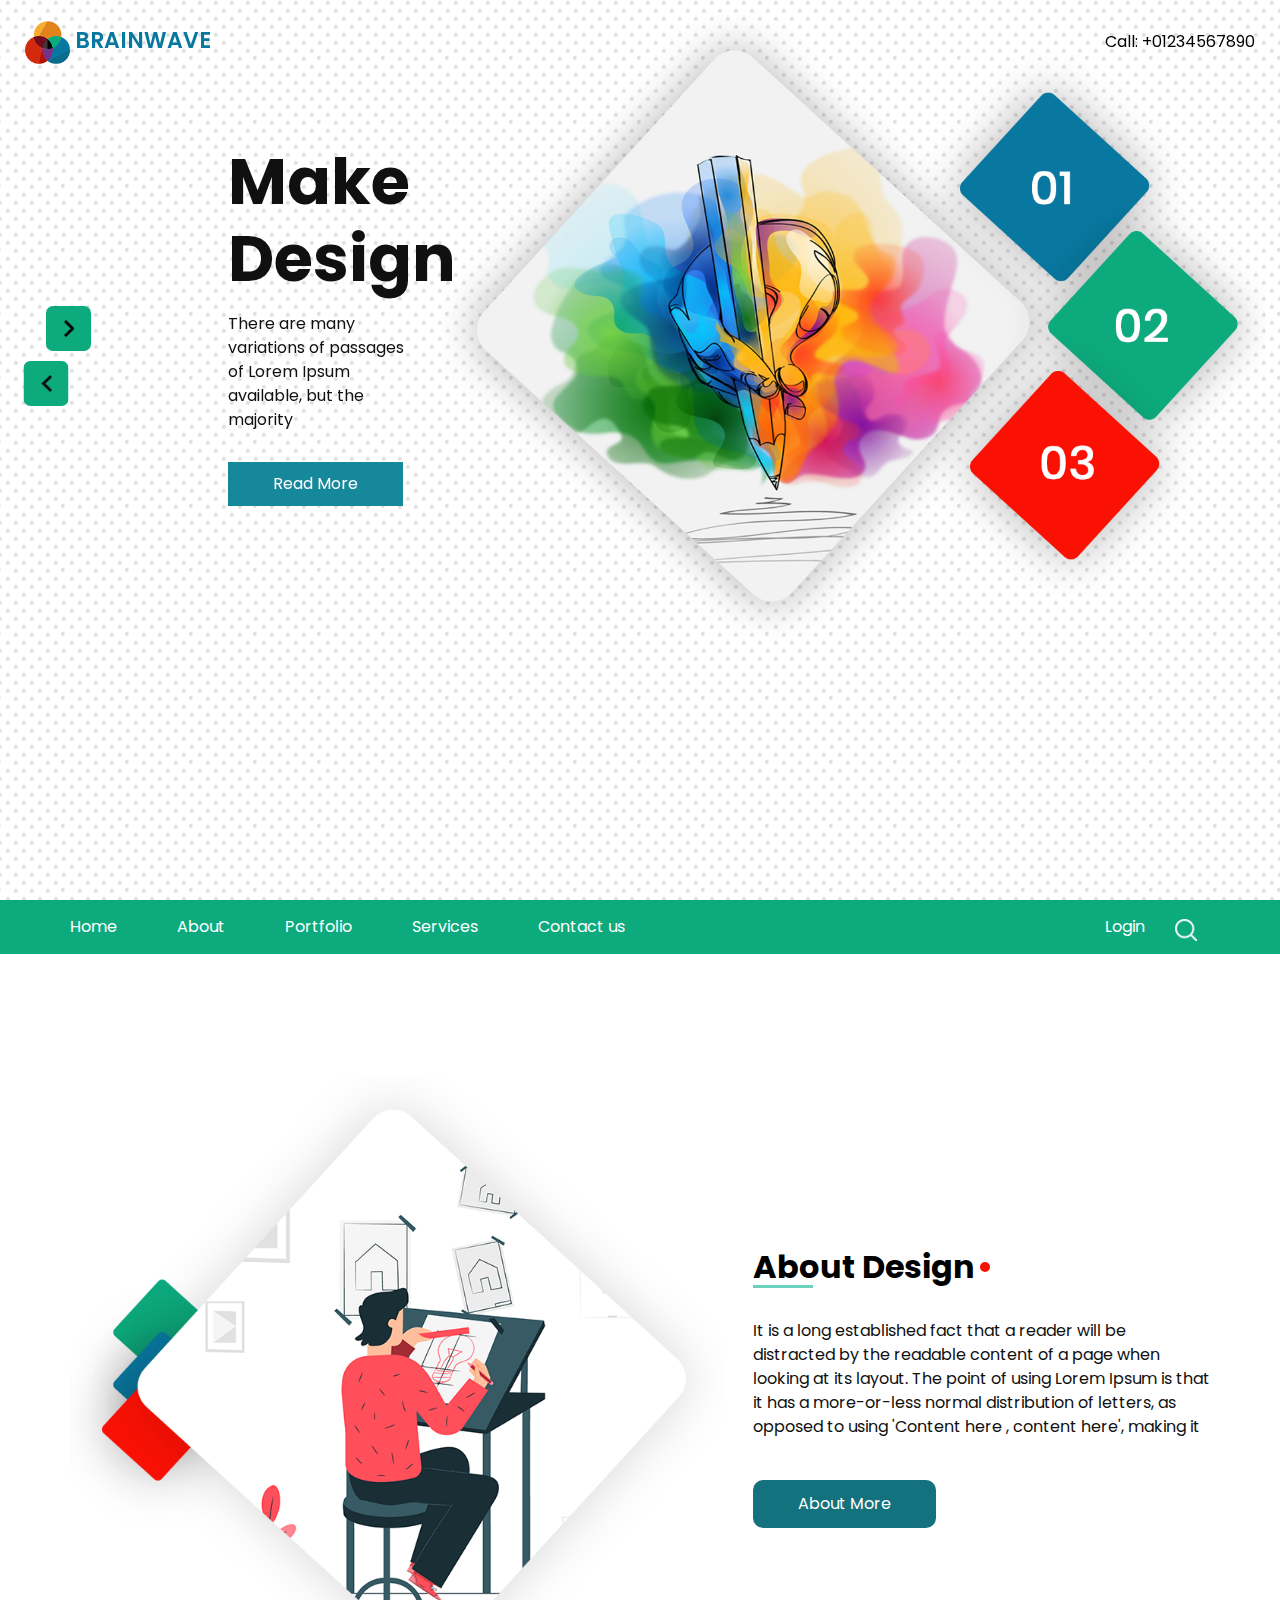
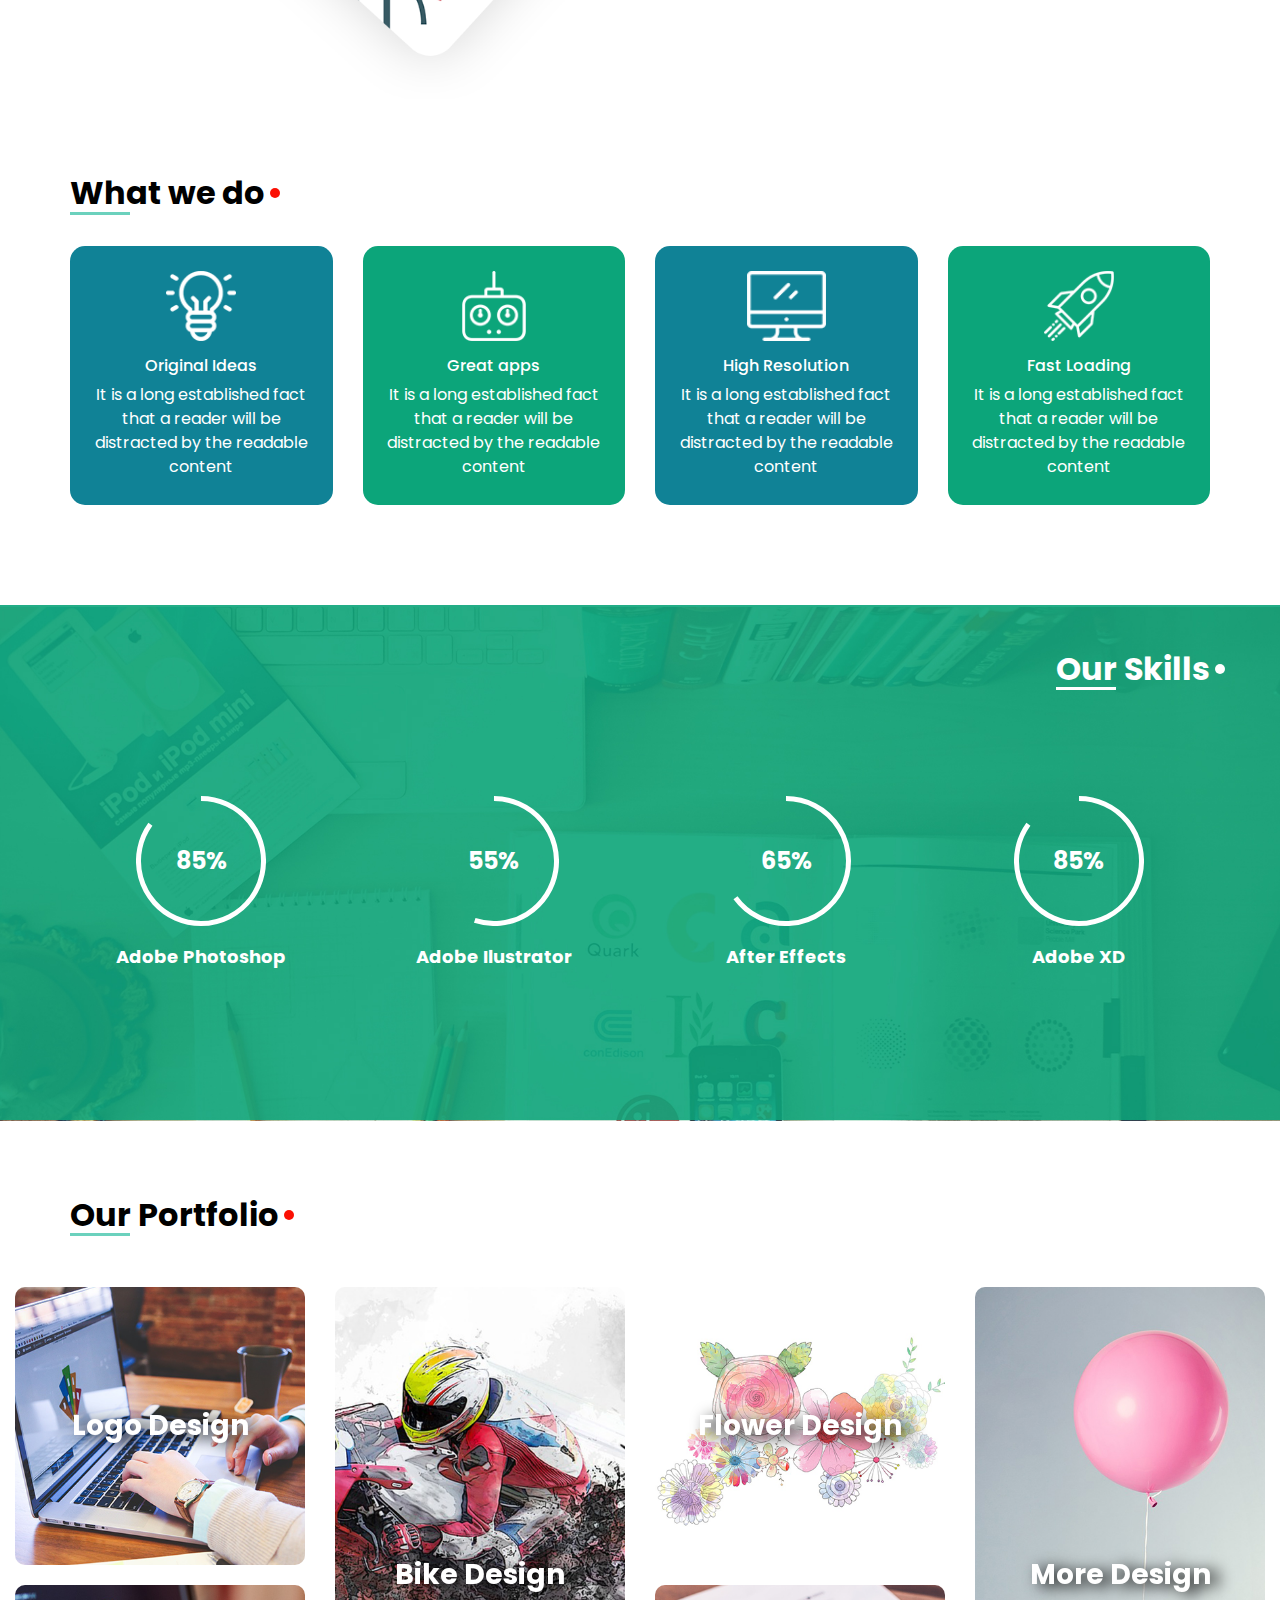
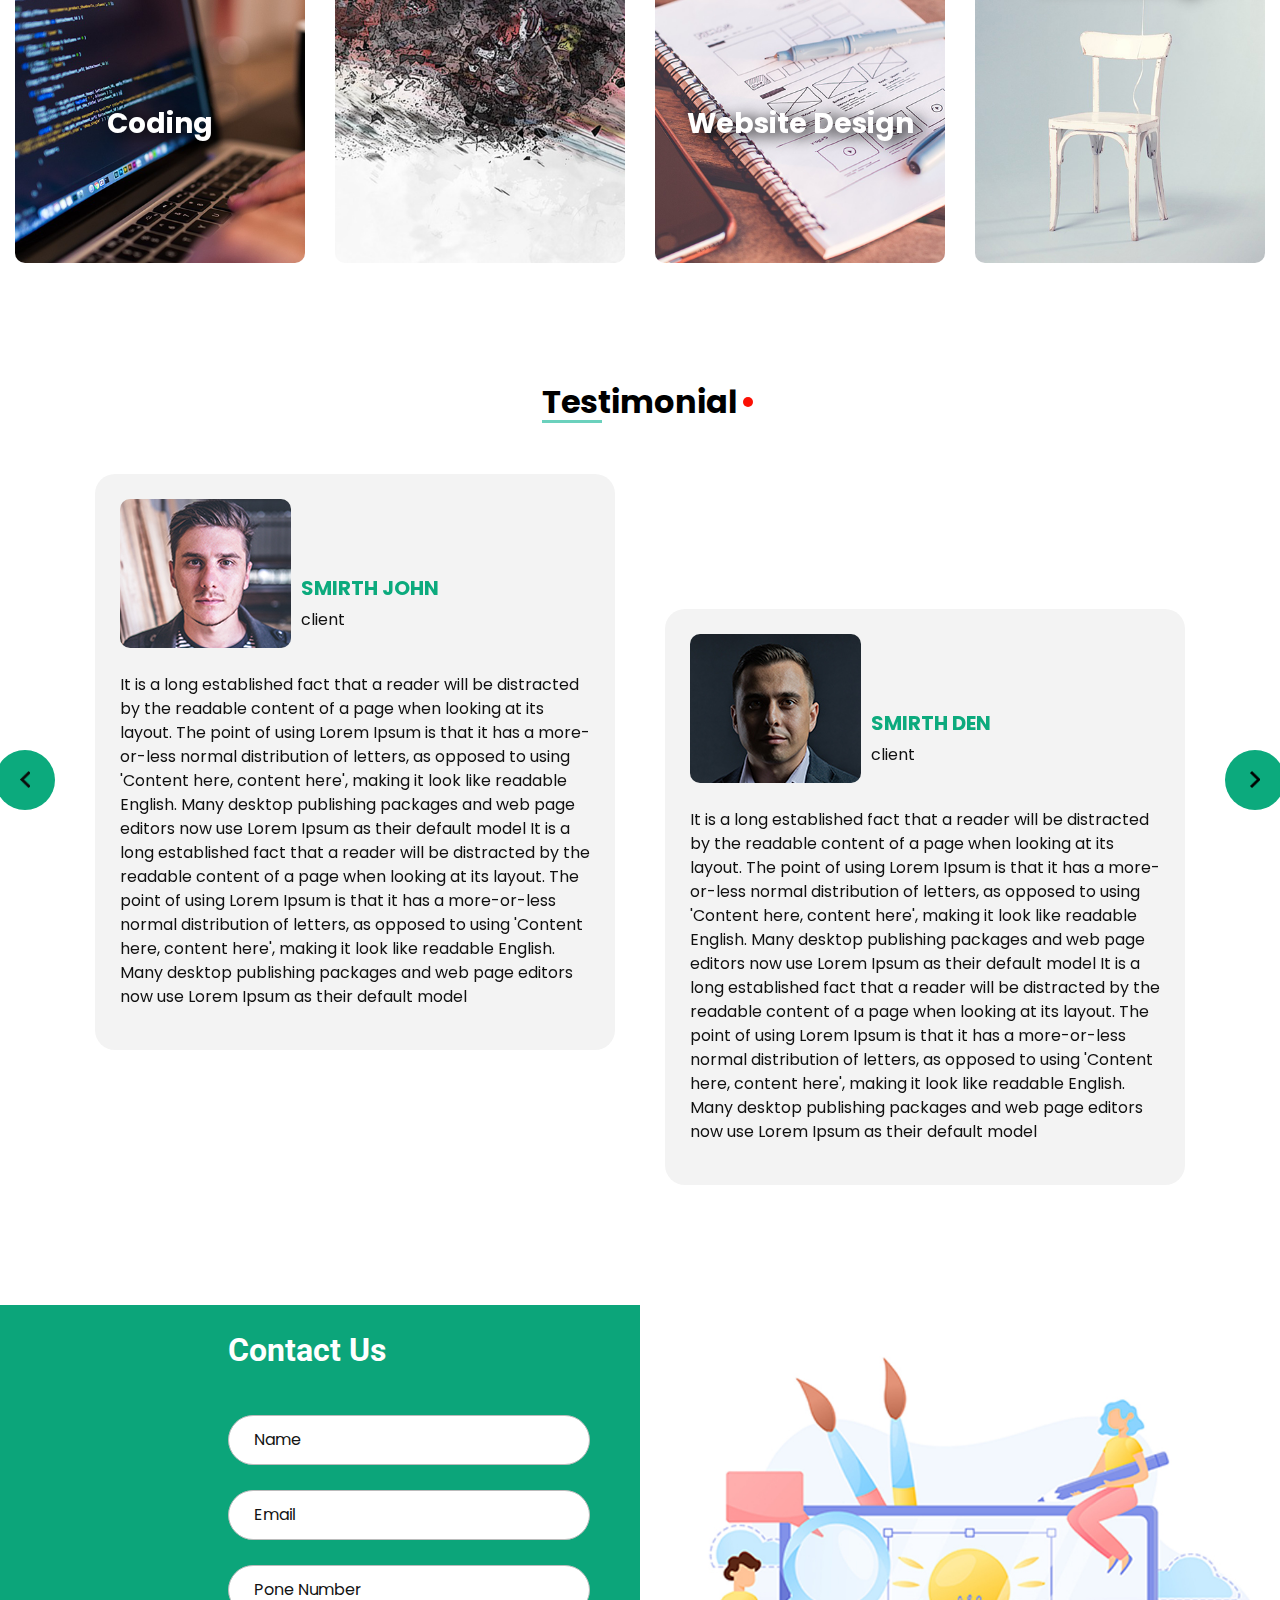
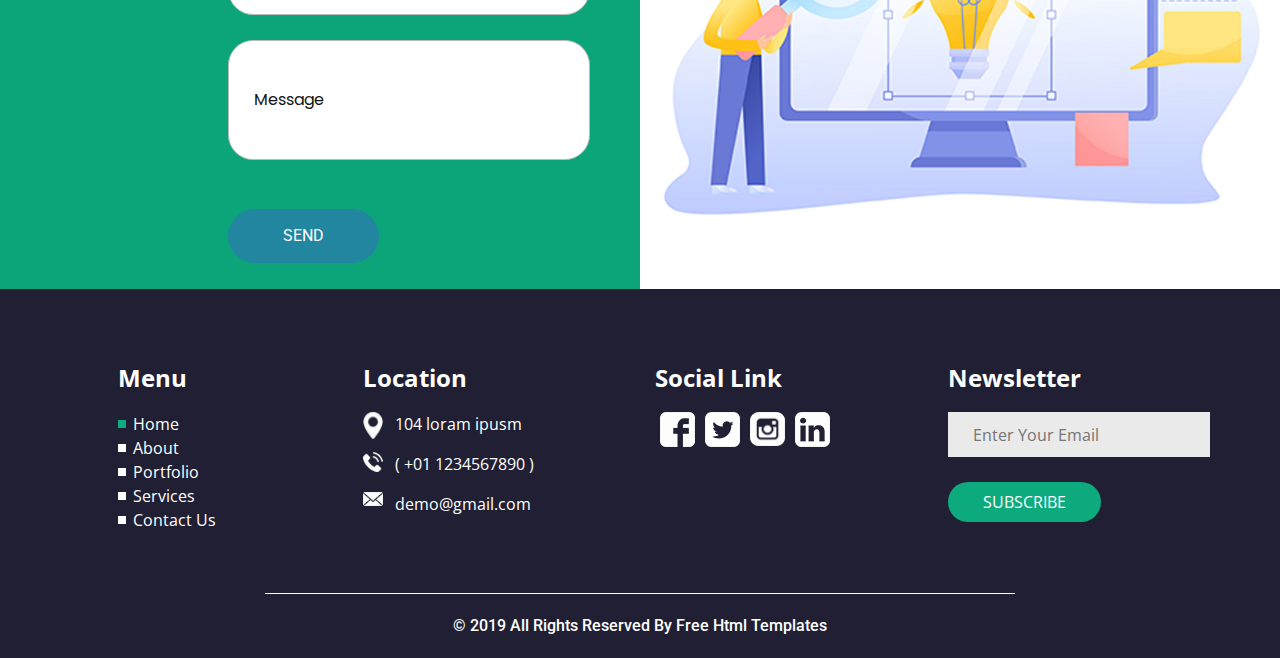
<file: octanet/index.html>
<!DOCTYPE html>
<html lang="en">

<head>
  <!-- Basic -->
  <meta charset="utf-8" />
  <meta http-equiv="X-UA-Compatible" content="IE=edge" />
  <!-- Mobile Metas -->
  <meta name="viewport" content="width=device-width, initial-scale=1, shrink-to-fit=no" />
  <!-- Site Metas -->
  <meta name="keywords" content="" />
  <meta name="description" content="" />
  <meta name="author" content="" />

  <title>Brainwave</title>

  <!-- slider stylesheet -->
  <link rel="stylesheet" type="text/css" href="https://cdnjs.cloudflare.com/ajax/libs/OwlCarousel2/2.1.3/assets/owl.carousel.min.css" />

  <!-- bootstrap core css -->
  <link rel="stylesheet" type="text/css" href="css/bootstrap.css" />

  <!-- fonts style -->
  <link href="https://fonts.googleapis.com/css?family=Open+Sans:400,700|Poppins:400,700|Roboto:400,700&display=swap" rel="stylesheet" />

  <!-- Custom styles for this template -->
  <link href="css/style.css" rel="stylesheet" />
  <!-- responsive style -->
  <link href="css/responsive.css" rel="stylesheet" />
</head>

<body>
  <div class="hero_area">
    <!-- header section strats -->
    <header class="header_section">
      <div class="container-fluid">
        <nav class="navbar navbar-expand-lg custom_nav-container pt-3">
          <a class="navbar-brand" href="index.html">
            <img src="images/logo.png" alt="" />
            <span>
              Brainwave
            </span>
          </a>
          <button class="navbar-toggler" type="button" data-toggle="collapse" data-target="#navbarSupportedContent" aria-controls="navbarSupportedContent" aria-expanded="false" aria-label="Toggle navigation">
            <span class="navbar-toggler-icon"></span>
          </button>

          <div class="collapse navbar-collapse" id="navbarSupportedContent">
            <ul class="navbar-nav ml-auto mr-2">
              <li class="nav-item active">
                <a class="nav-link" href="index.html">Home <span class="sr-only">(current)</span></a>
              </li>
              <li class="nav-item">
                <a class="nav-link" href="about.html">About </a>
              </li>
              <li class="nav-item">
                <a class="nav-link" href="portfolio.html">Portfolio </a>
              </li>
              <li class="nav-item">
                <a class="nav-link" href="service.html">Services</a>
              </li>

              <li class="nav-item">
                <a class="nav-link" href="contact.html">Contact us</a>
              </li>
            </ul>
            <div class="user_option">
              <div class="login_btn-container">
                <a href="">
                  Login
                </a>
              </div>
              <form class="form-inline my-2 my-lg-0">
                <button class="btn  my-2 my-sm-0 nav_search-btn" type="submit"></button>
              </form>
            </div>
          </div>
          <div class="call_btn">
            <a href="">
              Call: +01234567890
            </a>
          </div>
        </nav>
      </div>
    </header>
    <!-- end header section -->

    <section class="slider_section">
      <div class="container-fluid">
        <div id="carouselExampleControls" class="carousel slide" data-ride="carousel">
          <div class="carousel-inner">
            <div class="carousel-item active">
              <div class="row">
                <div class="col-md-3 col-lg-2 offset-md-2">
                  <div class="detail-box">
                    <h1>
                      Make Design
                    </h1>
                    <p>
                      There are many variations of passages of Lorem Ipsum
                      available, but the majority
                    </p>
                    <div>
                      <a href="">
                        Read More
                      </a>
                    </div>
                  </div>
                </div>
                <div class="col-md-7 col-lg-8">
                  <div class="img-box">
                    <img src="images/hero.png" alt="" />
                  </div>
                </div>
              </div>
            </div>
            <div class="carousel-item">
              <div class="row">
                <div class="col-md-3 col-lg-2 offset-md-2">
                  <div class="detail-box">
                    <h1>
                      Principles of Design
                    </h1>
                    <p>
                      There are twelve basic principles of design: contrast, balance, emphasis,
                      proportion, hierarchy, repetition, rhythm, pattern, white space, movement, variety, and unity.
                    </p>
                    <div>
                      <a href="">
                        Read More
                      </a>
                    </div>
                  </div>
                </div>
                <div class="col-md-7 col-lg-8">
                  <div class="img-box" >
                    <img src="images/hero.png"  alt="" />
                  </div>
                </div>
              </div>
            </div>
            <div class="carousel-item">
              <div class="row">
                <div class="col-md-3 col-lg-2 offset-md-2">
                  <div class="detail-box">
                    <h1>
                      Make Design
                    </h1>
                    <p>
                      There are many variations of passages of Lorem Ipsum
                      available, but the majority
                    </p>
                    <div>
                      <a href="">
                        Read More
                      </a>
                    </div>
                  </div>
                </div>
                <div class="col-md-7 col-lg-8">
                  <div class="img-box">
                    <img src="images/hero.png" alt="" />
                  </div>
                </div>
              </div>
            </div>
          </div>
          <a class="carousel-control-prev" href="#carouselExampleControls" role="button" data-slide="prev">
            <span class="sr-only">Previous</span>
          </a>
          <a class="carousel-control-next" href="#carouselExampleControls" role="button" data-slide="next">
            <span class="sr-only">Next</span>
          </a>
        </div>
      </div>
    </section>
  </div>

  <!-- custom menu -->
  <div class="custom_menu-container">
    <div class="container">
      <div class="custom_menu">
        <ul class="navbar-nav ">
          <li class="nav-item active">
            <a class="nav-link pl-0" href="index.html">Home <span class="sr-only">(current)</span></a>
          </li>
          <li class="nav-item">
            <a class="nav-link" href="about.html">About </a>
          </li>
          <li class="nav-item">
            <a class="nav-link" href="portfolio.html">Portfolio </a>
          </li>
          <li class="nav-item">
            <a class="nav-link" href="service.html">Services</a>
          </li>

          <li class="nav-item">
            <a class="nav-link" href="contact.html">Contact us</a>
          </li>
        </ul>
        <div class="user_option">
          <div class="login_btn-container">
            <a href="">
              Login
            </a>
          </div>
          <form class="form-inline my-2 my-lg-0">
            <button class="btn  my-2 my-sm-0 nav_search-btn" type="submit"></button>
          </form>
        </div>
      </div>
    </div>
  </div>

  <!-- custom menu -->

  <!-- about section -->

  <section class="about_section layout_padding mt-5">
    <div class="container">
      <div class="row">
        <div class="col-md-7">
          <div class="img-box">
            <img src="images/about-img.png" alt="" />
          </div>
        </div>
        <div class="col-md-5">
          <div class="detail-box">
            <div class="custom_heading-container">
              <h2>
                About Design
              </h2>
            </div>

            <p>
              It is a long established fact that a reader will be distracted
              by the readable content of a page when looking at its layout.
              The point of using Lorem Ipsum is that it has a more-or-less
              normal distribution of letters, as opposed to using 'Content
              here , content here', making it
            </p>
            <div>
              <a href="">
                About More
              </a>
            </div>
          </div>
        </div>
      </div>
    </div>
  </section>

  <!-- end about section -->

  <!-- do section -->
  <section class="do_section layout_padding-bottom">
    <div class="container">
      <div class="custom_heading-container">
        <h2>
          What we do
        </h2>
      </div>
      <div class="row">
        <div class="col-md-3 col-sm-6">
          <div class="content-box bg-red">
            <div class="img-box">
              <img src="images/idea.png" alt="" />
            </div>
            <div class="detail-box">
              <h6>
                Original Ideas
              </h6>
              <p>
                It is a long established fact that a reader will be distracted
                by the readable content
              </p>
            </div>
          </div>
        </div>
        <div class="col-md-3 col-sm-6">
          <div class="content-box bg-green">
            <div class="img-box">
              <img src="images/controller.png" alt="" />
            </div>
            <div class="detail-box">
              <h6>
                Great apps
              </h6>
              <p>
                It is a long established fact that a reader will be distracted
                by the readable content
              </p>
            </div>
          </div>
        </div>
        <div class="col-md-3 col-sm-6">
          <div class="content-box bg-red">
            <div class="img-box">
              <img src="images/monitor.png" alt="" />
            </div>
            <div class="detail-box">
              <h6>
                High Resolution
              </h6>
              <p>
                It is a long established fact that a reader will be distracted
                by the readable content
              </p>
            </div>
          </div>
        </div>
        <div class="col-md-3 col-sm-6">
          <div class="content-box bg-green">
            <div class="img-box">
              <img src="images/rocket-ship.png" alt="" />
            </div>
            <div class="detail-box">
              <h6>
                Fast Loading
              </h6>
              <p>
                It is a long established fact that a reader will be distracted
                by the readable content
              </p>
            </div>
          </div>
        </div>
      </div>
    </div>
  </section>

  <!-- end do section -->
  <!-- skill section -->

  <section class="skill_section layout_padding2">
    <div class="container">
      <div class="custom_heading-container">
        <h2>
          Our Skills
        </h2>
      </div>
      <div class="skill_padding">
        <div class="row">
          <div class="col-md-3 col-sm-6">
            <div class="box">
              <div class="circle" id="circles-1"></div>
              <h6>
                Adobe Photoshop
              </h6>
            </div>
          </div>
          <div class="col-md-3 col-sm-6">
            <div class="box">
              <div class="circle" id="circles-2"></div>
              <h6>
                Adobe Ilustrator
              </h6>
            </div>
          </div>
          <div class="col-md-3 col-sm-6">
            <div class="box">
              <div class="circle" id="circles-3"></div>
              <h6>
                After Effects
              </h6>
            </div>
          </div>
          <div class="col-md-3 col-sm-6">
            <div class="box">
              <div class="circle" id="circles-4"></div>
              <h6>
                Adobe XD
              </h6>
            </div>
          </div>
        </div>
      </div>
    </div>
  </section>

  <!-- end skill section -->

  <!-- portfolio section -->
  <section class="portfolio_section layout_padding">
    <div class="container">
      <div class="custom_heading-container">
        <h2>
          Our Portfolio
        </h2>
      </div>
    </div>
    <div class="container-fluid">
      <div class="row">
        <div class="col-md-6">
          <div class="row">
            <div class="col-sm-6">
              <div class="box b-1">
                <img src="images/p-1.png" alt="" />
                <h4>
                  Logo Design
                </h4>
              </div>
              <div class="box b-2">
                <img src="images/p-2.png" alt="" />
                <h4>
                  Coding
                </h4>
              </div>
            </div>
            <div class="col-sm-6">
              <div class="box b-3">
                <img src="images/p-3.png" alt="" />
                <h4>
                  Bike Design
                </h4>
              </div>
            </div>
          </div>
        </div>
        <div class="col-md-6">
          <div class="row">
            <div class="col-sm-6">
              <div class="box b-4">
                <img src="images/p-4.png" alt="" />
                <h4>
                  Flower Design
                </h4>
              </div>
              <div class="box b-5">
                <img src="images/p-5.png" alt="" />
                <h4>
                  Website Design
                </h4>
              </div>
            </div>
            <div class="col-sm-6">
              <div class="box b-6">
                <img src="images/p-6.jpg" alt="" />
                <h4>
                  More Design
                </h4>
              </div>
            </div>
          </div>
        </div>
      </div>
    </div>
  </section>

  <!-- end portfolio section -->

  <!-- client section -->
  <section class="client_section layout_padding-bottom">
    <div class="container">
      <div class="custom_heading-container">
        <h2>
          Testimonial
        </h2>
      </div>
    </div>

    <div class="container">
      <div id="carouselExample2Controls" class="carousel slide" data-ride="carousel">
        <div class="carousel-inner">
          <div class="carousel-item active">
            <div class="client_container layout_padding2">
              <div class="client_box b-1">
                <div class="client-id">
                  <div class="img-box">
                    <img src="images/client-1.jpg" alt="" />
                  </div>
                  <div class="name">
                    <h5>
                      smirth john
                    </h5>
                    <p>
                      client
                    </p>
                  </div>
                </div>
                <div class="detail">
                  <p>
                    It is a long established fact that a reader will be distracted
                    by the readable content of a page when looking at its layout.
                    The point of using Lorem Ipsum is that it has a more-or-less
                    normal distribution of letters, as opposed to using 'Content
                    here, content here', making it look like readable English. Many
                    desktop publishing packages and web page editors now use Lorem
                    Ipsum as their default model It is a long established fact that
                    a reader will be distracted by the readable content of a page
                    when looking at its layout. The point of using Lorem Ipsum is
                    that it has a more-or-less normal distribution of letters, as
                    opposed to using 'Content here, content here', making it look
                    like readable English. Many desktop publishing packages and web
                    page editors now use Lorem Ipsum as their default model
                  </p>
                </div>
              </div>
              <div class="client_box b-2">
                <div class="client-id">
                  <div class="img-box">
                    <img src="images/client-2.jpg" alt="" />
                  </div>
                  <div class="name">
                    <h5>
                      smirth den
                    </h5>
                    <p>
                      client
                    </p>
                  </div>
                </div>
                <div class="detail">
                  <p>
                    It is a long established fact that a reader will be distracted
                    by the readable content of a page when looking at its layout.
                    The point of using Lorem Ipsum is that it has a more-or-less
                    normal distribution of letters, as opposed to using 'Content
                    here, content here', making it look like readable English. Many
                    desktop publishing packages and web page editors now use Lorem
                    Ipsum as their default model It is a long established fact that
                    a reader will be distracted by the readable content of a page
                    when looking at its layout. The point of using Lorem Ipsum is
                    that it has a more-or-less normal distribution of letters, as
                    opposed to using 'Content here, content here', making it look
                    like readable English. Many desktop publishing packages and web
                    page editors now use Lorem Ipsum as their default model
                  </p>
                </div>
              </div>
            </div>
          </div>
          <div class="carousel-item">
            <div class="client_container layout_padding2">
              <div class="client_box b-1">
                <div class="client-id">
                  <div class="img-box">
                    <img src="images/client-1.jpg" alt="" />
                  </div>
                  <div class="name">
                    <h5>
                      smirth jon
                    </h5>
                    <p>
                      client
                    </p>
                  </div>
                </div>
                <div class="detail">
                  <p>
                    It is a long established fact that a reader will be distracted
                    by the readable content of a page when looking at its layout.
                    The point of using Lorem Ipsum is that it has a more-or-less
                    normal distribution of letters, as opposed to using 'Content
                    here, content here', making it look like readable English. Many
                    desktop publishing packages and web page editors now use Lorem
                    Ipsum as their default model It is a long established fact that
                    a reader will be distracted by the readable content of a page
                    when looking at its layout. The point of using Lorem Ipsum is
                    that it has a more-or-less normal distribution of letters, as
                    opposed to using 'Content here, content here', making it look
                    like readable English. Many desktop publishing packages and web
                    page editors now use Lorem Ipsum as their default model
                  </p>
                </div>
              </div>
              <div class="client_box b-2">
                <div class="client-id">
                  <div class="img-box">
                    <img src="images/client-2.jpg" alt="" />
                  </div>
                  <div class="name">
                    <h5>
                      smirth den
                    </h5>
                    <p>
                      client
                    </p>
                  </div>
                </div>
                <div class="detail">
                  <p>
                    It is a long established fact that a reader will be distracted
                    by the readable content of a page when looking at its layout.
                    The point of using Lorem Ipsum is that it has a more-or-less
                    normal distribution of letters, as opposed to using 'Content
                    here, content here', making it look like readable English. Many
                    desktop publishing packages and web page editors now use Lorem
                    Ipsum as their default model It is a long established fact that
                    a reader will be distracted by the readable content of a page
                    when looking at its layout. The point of using Lorem Ipsum is
                    that it has a more-or-less normal distribution of letters, as
                    opposed to using 'Content here, content here', making it look
                    like readable English. Many desktop publishing packages and web
                    page editors now use Lorem Ipsum as their default model
                  </p>
                </div>
              </div>
            </div>
          </div>
          <div class="carousel-item">
            <div class="client_container layout_padding2">
              <div class="client_box b-1">
                <div class="client-id">
                  <div class="img-box">
                    <img src="images/client-1.jpg" alt="" />
                  </div>
                  <div class="name">
                    <h5>
                      smirth jon
                    </h5>
                    <p>
                      client
                    </p>
                  </div>
                </div>
                <div class="detail">
                  <p>
                    It is a long established fact that a reader will be distracted
                    by the readable content of a page when looking at its layout.
                    The point of using Lorem Ipsum is that it has a more-or-less
                    normal distribution of letters, as opposed to using 'Content
                    here, content here', making it look like readable English. Many
                    desktop publishing packages and web page editors now use Lorem
                    Ipsum as their default model It is a long established fact that
                    a reader will be distracted by the readable content of a page
                    when looking at its layout. The point of using Lorem Ipsum is
                    that it has a more-or-less normal distribution of letters, as
                    opposed to using 'Content here, content here', making it look
                    like readable English. Many desktop publishing packages and web
                    page editors now use Lorem Ipsum as their default model
                  </p>
                </div>
              </div>
              <div class="client_box b-2">
                <div class="client-id">
                  <div class="img-box">
                    <img src="images/client-2.jpg" alt="" />
                  </div>
                  <div class="name">
                    <h5>
                      smirth den
                    </h5>
                    <p>
                      client
                    </p>
                  </div>
                </div>
                <div class="detail">
                  <p>
                    It is a long established fact that a reader will be distracted
                    by the readable content of a page when looking at its layout.
                    The point of using Lorem Ipsum is that it has a more-or-less
                    normal distribution of letters, as opposed to using 'Content
                    here, content here', making it look like readable English. Many
                    desktop publishing packages and web page editors now use Lorem
                    Ipsum as their default model It is a long established fact that
                    a reader will be distracted by the readable content of a page
                    when looking at its layout. The point of using Lorem Ipsum is
                    that it has a more-or-less normal distribution of letters, as
                    opposed to using 'Content here, content here', making it look
                    like readable English. Many desktop publishing packages and web
                    page editors now use Lorem Ipsum as their default model
                  </p>
                </div>
              </div>
            </div>
          </div>
        </div>
        <a class="carousel-control-prev" href="#carouselExample2Controls" role="button" data-slide="prev">
          <span class="sr-only">Previous</span>
        </a>
        <a class="carousel-control-next" href="#carouselExample2Controls" role="button" data-slide="next">
          <span class="sr-only">Next</span>
        </a>
      </div>
    </div>
  </section>

  <!-- end client section -->

  <!-- contact section -->

  <section class="contact_section ">
    <div class="container-fluid">
      <div class="row">
        <div class="col-lg-4 offset-lg-2 col-md-5 offset-md-1">
          <h2 class="custom_heading">Contact Us</h2>
          <form action="#">
            <div>
              <input type="text" placeholder="Name" />
            </div>
            <div>
              <input type="email" placeholder="Email" />
            </div>
            <div>
              <input type="text" placeholder="Pone Number" />
            </div>
            <div>
              <input type="text" class="message-box" placeholder="Message" />
            </div>
            <div class="d-flex  mt-4 ">
              <button>
                SEND
              </button>
            </div>
          </form>
        </div>
        <div class="col-md-6 px-0">
          <div class="img-box">
            <img src="images/contact.jpg" alt="" class="w-100" />
          </div>
        </div>
      </div>
    </div>
  </section>

  <!-- end contact section -->

  <!-- info section -->
  <section class="info_section layout_padding-top layout_padding2-bottom">
    <div class="container">
      <div class="row">
        <div class="col-md-6 col-lg-3">
          <div class="info_links pl-lg-5">
            <h4>
              Menu
            </h4>
            <ul>
              <li class="active">
                <a href="index.html">
                  Home
                </a>
              </li>
              <li>
                <a href="about.html">
                  About
                </a>
              </li>
              <li>
                <a class="" href="portfolio.html">Portfolio </a>
              </li>
              <li>
                <a class="" href="service.html">Services</a>
              </li>
              <li>
                <a href="contact.html">
                  Contact Us
                </a>
              </li>
            </ul>
          </div>
        </div>
        <div class="col-md-6 col-lg-3">
          <div class="info_contact">
            <h4>
              Location
            </h4>
            <div>
              <img src="images/location.png" alt="" />
              <p>
                104 loram ipusm
              </p>
            </div>
            <div>
              <img src="images/telephone.png" alt="" />
              <p>
                ( +01 1234567890 )
              </p>
            </div>
            <div>
              <img src="images/envelope.png" alt="" />
              <p>
                demo@gmail.com
              </p>
            </div>
          </div>
        </div>

        <div class="col-md-6 col-lg-3">
          <div class="info_social">
            <h4>
              Social Link
            </h4>
            <div class="social_container">
              <div>
                <a href="">
                  <img src="images/facebook-logo.png" alt="" />
                </a>
              </div>
              <div>
                <a href="">
                  <img src="images/twitter-logo.png" alt="" />
                </a>
              </div>
              <div>
                <a href="">
                  <img src="images/instagram.png" alt="" />
                </a>
              </div>
              <div>
                <a href="">
                  <img src="images/linkedin-sign.png" alt="" />
                </a>
              </div>
            </div>
          </div>
        </div>
        <div class="col-md-6 col-lg-3">
          <div class="info_form">
            <h4>
              Newsletter
            </h4>
            <form action="#">
              <input type="text" placeholder="Enter Your Email" />
              <button type="submit">
                Subscribe
              </button>
            </form>
          </div>
        </div>
      </div>
    </div>
  </section>

  <!-- end info_section -->

  <!-- footer section -->
  <footer class="container-fluid footer_section">
    <p>
      &copy; 2019 All Rights Reserved By
      <a href="https://html.design/">Free Html Templates</a>
    </p>
  </footer>
  <!-- footer section -->

  <script src="js/jquery-3.4.1.min.js"></script>
  <script src="js/bootstrap.js"></script>
  <script src="js/circles.min.js"></script>
  <script src="js/custom.js"></script>


</body>

</html>
</file>
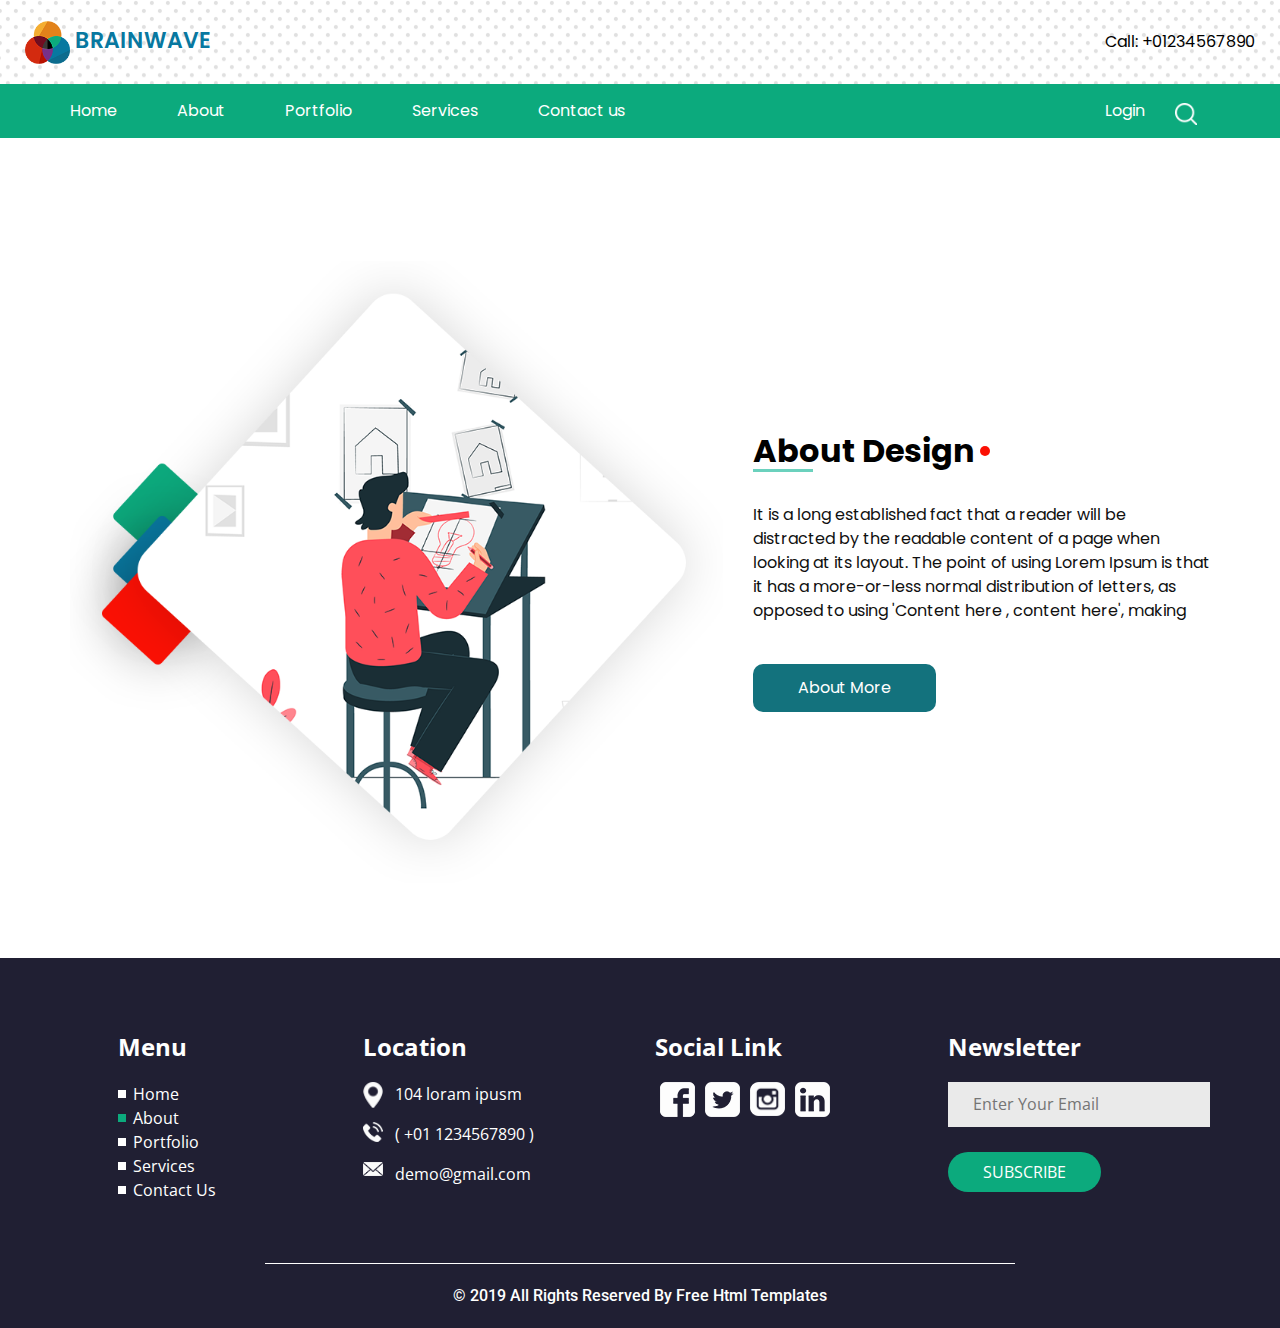
<file: octanet/about.html>
<!DOCTYPE html>
<html lang="en">

<head>
  <!-- Basic -->
  <meta charset="utf-8" />
  <meta http-equiv="X-UA-Compatible" content="IE=edge" />
  <!-- Mobile Metas -->
  <meta name="viewport" content="width=device-width, initial-scale=1, shrink-to-fit=no" />
  <!-- Site Metas -->
  <meta name="keywords" content="" />
  <meta name="description" content="" />
  <meta name="author" content="" />

  <title>Brainwave</title>

  <!-- slider stylesheet -->
  <link rel="stylesheet" type="text/css" href="https://cdnjs.cloudflare.com/ajax/libs/OwlCarousel2/2.1.3/assets/owl.carousel.min.css" />

  <!-- bootstrap core css -->
  <link rel="stylesheet" type="text/css" href="css/bootstrap.css" />

  <!-- fonts style -->
  <link href="https://fonts.googleapis.com/css?family=Open+Sans:400,700|Poppins:400,700|Roboto:400,700&display=swap" rel="stylesheet" />

  <!-- Custom styles for this template -->
  <link href="css/style.css" rel="stylesheet" />
  <!-- responsive style -->
  <link href="css/responsive.css" rel="stylesheet" />
</head>

<body class="sub_page">
  <div class="hero_area">
    <!-- header section strats -->
    <header class="header_section">
      <div class="container-fluid">
        <nav class="navbar navbar-expand-lg custom_nav-container pt-3">
          <a class="navbar-brand" href="index.html">
            <img src="images/logo.png" alt="" />
            <span>
              Brainwave
            </span>
          </a>
          <button class="navbar-toggler" type="button" data-toggle="collapse" data-target="#navbarSupportedContent" aria-controls="navbarSupportedContent" aria-expanded="false" aria-label="Toggle navigation">
            <span class="navbar-toggler-icon"></span>
          </button>

          <div class="collapse navbar-collapse" id="navbarSupportedContent">
            <ul class="navbar-nav ml-auto mr-2">
              <li class="nav-item active">
                <a class="nav-link" href="index.html">Home <span class="sr-only">(current)</span></a>
              </li>
              <li class="nav-item">
                <a class="nav-link" href="about.html">About </a>
              </li>
              <li class="nav-item">
                <a class="nav-link" href="portfolio.html">Portfolio </a>
              </li>
              <li class="nav-item">
                <a class="nav-link" href="service.html">Services</a>
              </li>

              <li class="nav-item">
                <a class="nav-link" href="contact.html">Contact us</a>
              </li>
            </ul>
            <div class="user_option">
              <div class="login_btn-container">
                <a href="">
                  Login
                </a>
              </div>
              <form class="form-inline my-2 my-lg-0">
                <button class="btn  my-2 my-sm-0 nav_search-btn" type="submit"></button>
              </form>
            </div>
          </div>
          <div class="call_btn">
            <a href="">
              Call: +01234567890
            </a>
          </div>
        </nav>
      </div>
    </header>
    <!-- end header section -->


  </div>

  <!-- custom menu -->
  <div class="custom_menu-container">
    <div class="container">
      <div class="custom_menu">
        <ul class="navbar-nav ">
          <li class="nav-item active">
            <a class="nav-link pl-0" href="index.html">Home <span class="sr-only">(current)</span></a>
          </li>
          <li class="nav-item">
            <a class="nav-link" href="about.html">About </a>
          </li>
          <li class="nav-item">
            <a class="nav-link" href="portfolio.html">Portfolio </a>
          </li>
          <li class="nav-item">
            <a class="nav-link" href="service.html">Services</a>
          </li>

          <li class="nav-item">
            <a class="nav-link" href="contact.html">Contact us</a>
          </li>
        </ul>
        <div class="user_option">
          <div class="login_btn-container">
            <a href="">
              Login
            </a>
          </div>
          <form class="form-inline my-2 my-lg-0">
            <button class="btn  my-2 my-sm-0 nav_search-btn" type="submit"></button>
          </form>
        </div>
      </div>
    </div>
  </div>

  <!-- custom menu -->

  <!-- about section -->

  <section class="about_section layout_padding mt-5">
    <div class="container">
      <div class="row">
        <div class="col-md-7">
          <div class="img-box">
            <img src="images/about-img.png" alt="" />
          </div>
        </div>
        <div class="col-md-5">
          <div class="detail-box">
            <div class="custom_heading-container">
              <h2>
                About Design
              </h2>
            </div>

            <p>
              It is a long established fact that a reader will be distracted
              by the readable content of a page when looking at its layout.
              The point of using Lorem Ipsum is that it has a more-or-less
              normal distribution of letters, as opposed to using 'Content
              here , content here', making 
            </p>
            <div>
              <a href="">
                About More
              </a>
            </div>
          </div>
        </div>
      </div>
    </div>
  </section>

  <!-- end about section -->



  <!-- info section -->
  <section class="info_section layout_padding-top layout_padding2-bottom">
    <div class="container">
      <div class="row">
        <div class="col-md-6 col-lg-3">
          <div class="info_links pl-lg-5">
            <h4>
              Menu
            </h4>
            <ul>
              <li>
                <a href="index.html">
                  Home
                </a>
              </li>
              <li class="active">
                <a href="about.html">
                  About
                </a>
              </li>
              <li>
                <a class="" href="portfolio.html">Portfolio </a>
              </li>
              <li>
                <a class="" href="service.html">Services</a>
              </li>
              <li>
                <a href="contact.html">
                  Contact Us
                </a>
              </li>
            </ul>
          </div>
        </div>
        <div class="col-md-6 col-lg-3">
          <div class="info_contact">
            <h4>
              Location
            </h4>
            <div>
              <img src="images/location.png" alt="" />
              <p>
                104 loram ipusm
              </p>
            </div>
            <div>
              <img src="images/telephone.png" alt="" />
              <p>
                ( +01 1234567890 )
              </p>
            </div>
            <div>
              <img src="images/envelope.png" alt="" />
              <p>
                demo@gmail.com
              </p>
            </div>
          </div>
        </div>

        <div class="col-md-6 col-lg-3">
          <div class="info_social">
            <h4>
              Social Link
            </h4>
            <div class="social_container">
              <div>
                <a href="">
                  <img src="images/facebook-logo.png" alt="" />
                </a>
              </div>
              <div>
                <a href="">
                  <img src="images/twitter-logo.png" alt="" />
                </a>
              </div>
              <div>
                <a href="">
                  <img src="images/instagram.png" alt="" />
                </a>
              </div>
              <div>
                <a href="">
                  <img src="images/linkedin-sign.png" alt="" />
                </a>
              </div>
            </div>
          </div>
        </div>
        <div class="col-md-6 col-lg-3">
          <div class="info_form">
            <h4>
              Newsletter
            </h4>
            <form action="#">
              <input type="text" placeholder="Enter Your Email" />
              <button type="submit">
                Subscribe
              </button>
            </form>
          </div>
        </div>
      </div>
    </div>
  </section>

  <!-- end info_section -->

  <!-- footer section -->
  <footer class="container-fluid footer_section">
    <p>
      &copy; 2019 All Rights Reserved By
      <a href="https://html.design/">Free Html Templates</a>
    </p>
  </footer>
  <!-- footer section -->

  <script src="js/jquery-3.4.1.min.js"></script>
  <script src="js/bootstrap.js"></script>
  <script src="js/circles.min.js"></script>
  <script src="js/custom.js"></script>

</body>

</html>
</file>
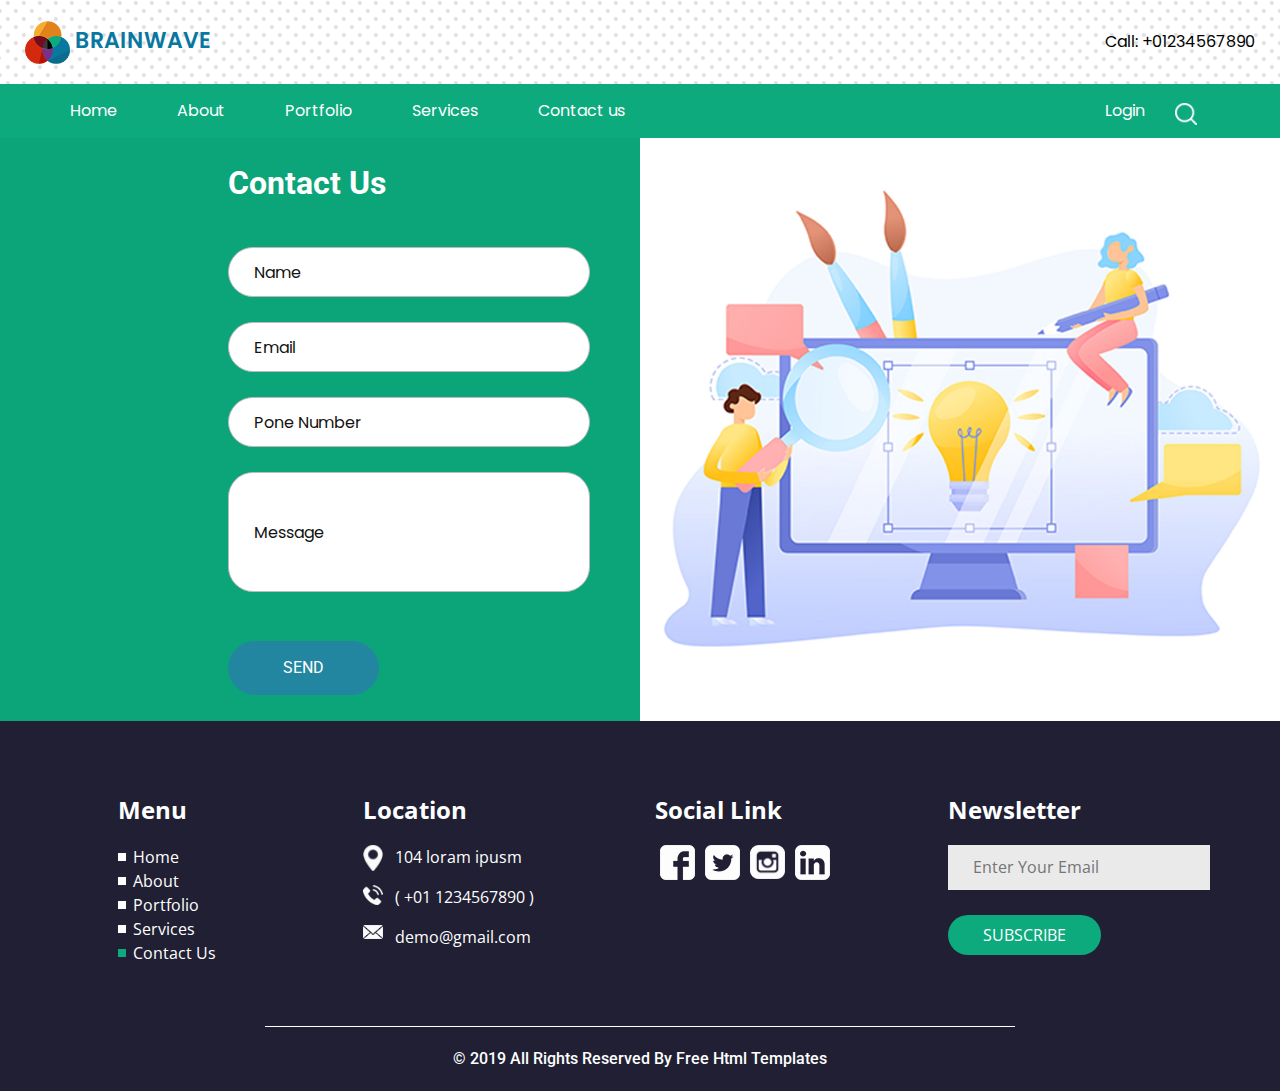
<file: octanet/contact.html>
<!DOCTYPE html>
<html lang="en">

<head>
  <!-- Basic -->
  <meta charset="utf-8" />
  <meta http-equiv="X-UA-Compatible" content="IE=edge" />
  <!-- Mobile Metas -->
  <meta name="viewport" content="width=device-width, initial-scale=1, shrink-to-fit=no" />
  <!-- Site Metas -->
  <meta name="keywords" content="" />
  <meta name="description" content="" />
  <meta name="author" content="" />

  <title>Brainwave</title>

  <!-- slider stylesheet -->
  <link rel="stylesheet" type="text/css" href="https://cdnjs.cloudflare.com/ajax/libs/OwlCarousel2/2.1.3/assets/owl.carousel.min.css" />

  <!-- bootstrap core css -->
  <link rel="stylesheet" type="text/css" href="css/bootstrap.css" />

  <!-- fonts style -->
  <link href="https://fonts.googleapis.com/css?family=Open+Sans:400,700|Poppins:400,700|Roboto:400,700&display=swap" rel="stylesheet" />

  <!-- Custom styles for this template -->
  <link href="css/style.css" rel="stylesheet" />
  <!-- responsive style -->
  <link href="css/responsive.css" rel="stylesheet" />
</head>

<body class="sub_page">
  <div class="hero_area">
    <!-- header section strats -->
    <header class="header_section">
      <div class="container-fluid">
        <nav class="navbar navbar-expand-lg custom_nav-container pt-3">
          <a class="navbar-brand" href="index.html">
            <img src="images/logo.png" alt="" />
            <span>
              Brainwave
            </span>
          </a>
          <button class="navbar-toggler" type="button" data-toggle="collapse" data-target="#navbarSupportedContent" aria-controls="navbarSupportedContent" aria-expanded="false" aria-label="Toggle navigation">
            <span class="navbar-toggler-icon"></span>
          </button>

          <div class="collapse navbar-collapse" id="navbarSupportedContent">
            <ul class="navbar-nav ml-auto mr-2">
              <li class="nav-item active">
                <a class="nav-link" href="index.html">Home <span class="sr-only">(current)</span></a>
              </li>
              <li class="nav-item">
                <a class="nav-link" href="about.html">About </a>
              </li>
              <li class="nav-item">
                <a class="nav-link" href="portfolio.html">Portfolio </a>
              </li>
              <li class="nav-item">
                <a class="nav-link" href="service.html">Services</a>
              </li>

              <li class="nav-item">
                <a class="nav-link" href="contact.html">Contact us</a>
              </li>
            </ul>
            <div class="user_option">
              <div class="login_btn-container">
                <a href="">
                  Login
                </a>
              </div>
              <form class="form-inline my-2 my-lg-0">
                <button class="btn  my-2 my-sm-0 nav_search-btn" type="submit"></button>
              </form>
            </div>
          </div>
          <div class="call_btn">
            <a href="">
              Call: +01234567890
            </a>
          </div>
        </nav>
      </div>
    </header>
    <!-- end header section -->


  </div>

  <!-- custom menu -->
  <div class="custom_menu-container">
    <div class="container">
      <div class="custom_menu">
        <ul class="navbar-nav ">
          <li class="nav-item active">
            <a class="nav-link pl-0" href="index.html">Home <span class="sr-only">(current)</span></a>
          </li>
          <li class="nav-item">
            <a class="nav-link" href="about.html">About </a>
          </li>
          <li class="nav-item">
            <a class="nav-link" href="portfolio.html">Portfolio </a>
          </li>
          <li class="nav-item">
            <a class="nav-link" href="service.html">Services</a>
          </li>

          <li class="nav-item">
            <a class="nav-link" href="contact.html">Contact us</a>
          </li>
        </ul>
        <div class="user_option">
          <div class="login_btn-container">
            <a href="">
              Login
            </a>
          </div>
          <form class="form-inline my-2 my-lg-0">
            <button class="btn  my-2 my-sm-0 nav_search-btn" type="submit"></button>
          </form>
        </div>
      </div>
    </div>
  </div>

  <!-- custom menu -->


  <!-- contact section -->

  <section class="contact_section">
    <div class="container-fluid">
      <div class="row">
        <div class="col-lg-4 offset-lg-2 col-md-5 offset-md-1">
          <h2 class="custom_heading">Contact Us</h2>
          <form action="#">
            <div>
              <input type="text" placeholder="Name" />
            </div>
            <div>
              <input type="email" placeholder="Email" />
            </div>
            <div>
              <input type="text" placeholder="Pone Number" />
            </div>
            <div>
              <input type="text" class="message-box" placeholder="Message" />
            </div>
            <div class="d-flex  mt-4 ">
              <button>
                SEND
              </button>
            </div>
          </form>
        </div>
        <div class="col-md-6 px-0">
          <div class="img-box">
            <img src="images/contact.jpg" alt="" class="w-100" />
          </div>
        </div>
      </div>
    </div>
  </section>

  <!-- end contact section -->

  <!-- info section -->
  <section class="info_section layout_padding-top layout_padding2-bottom">
    <div class="container">
      <div class="row">
        <div class="col-md-6 col-lg-3">
          <div class="info_links pl-lg-5">
            <h4>
              Menu
            </h4>
            <ul>
              <li>
                <a href="index.html">
                  Home
                </a>
              </li>
              <li>
                <a href="about.html">
                  About
                </a>
              </li>
              <li>
                <a class="" href="portfolio.html">Portfolio </a>
              </li>
              <li>
                <a class="" href="service.html">Services</a>
              </li>
              <li class="active">
                <a href="contact.html">
                  Contact Us
                </a>
              </li>
            </ul>
          </div>
        </div>
        <div class="col-md-6 col-lg-3">
          <div class="info_contact">
            <h4>
              Location
            </h4>
            <div>
              <img src="images/location.png" alt="" />
              <p>
                104 loram ipusm
              </p>
            </div>
            <div>
              <img src="images/telephone.png" alt="" />
              <p>
                ( +01 1234567890 )
              </p>
            </div>
            <div>
              <img src="images/envelope.png" alt="" />
              <p>
                demo@gmail.com
              </p>
            </div>
          </div>
        </div>

        <div class="col-md-6 col-lg-3">
          <div class="info_social">
            <h4>
              Social Link
            </h4>
            <div class="social_container">
              <div>
                <a href="">
                  <img src="images/facebook-logo.png" alt="" />
                </a>
              </div>
              <div>
                <a href="">
                  <img src="images/twitter-logo.png" alt="" />
                </a>
              </div>
              <div>
                <a href="">
                  <img src="images/instagram.png" alt="" />
                </a>
              </div>
              <div>
                <a href="">
                  <img src="images/linkedin-sign.png" alt="" />
                </a>
              </div>
            </div>
          </div>
        </div>
        <div class="col-md-6 col-lg-3">
          <div class="info_form">
            <h4>
              Newsletter
            </h4>
            <form action="#">
              <input type="text" placeholder="Enter Your Email" />
              <button type="submit">
                Subscribe
              </button>
            </form>
          </div>
        </div>
      </div>
    </div>
  </section>

  <!-- end info_section -->

  <!-- footer section -->
  <footer class="container-fluid footer_section">
    <p>
      &copy; 2019 All Rights Reserved By
      <a href="https://html.design/">Free Html Templates</a>
    </p>
  </footer>
  <!-- footer section -->

  <script src="js/jquery-3.4.1.min.js"></script>
  <script src="js/bootstrap.js"></script>
  <script src="js/circles.min.js"></script>
  <script src="js/custom.js"></script>

</body>

</html>
</file>
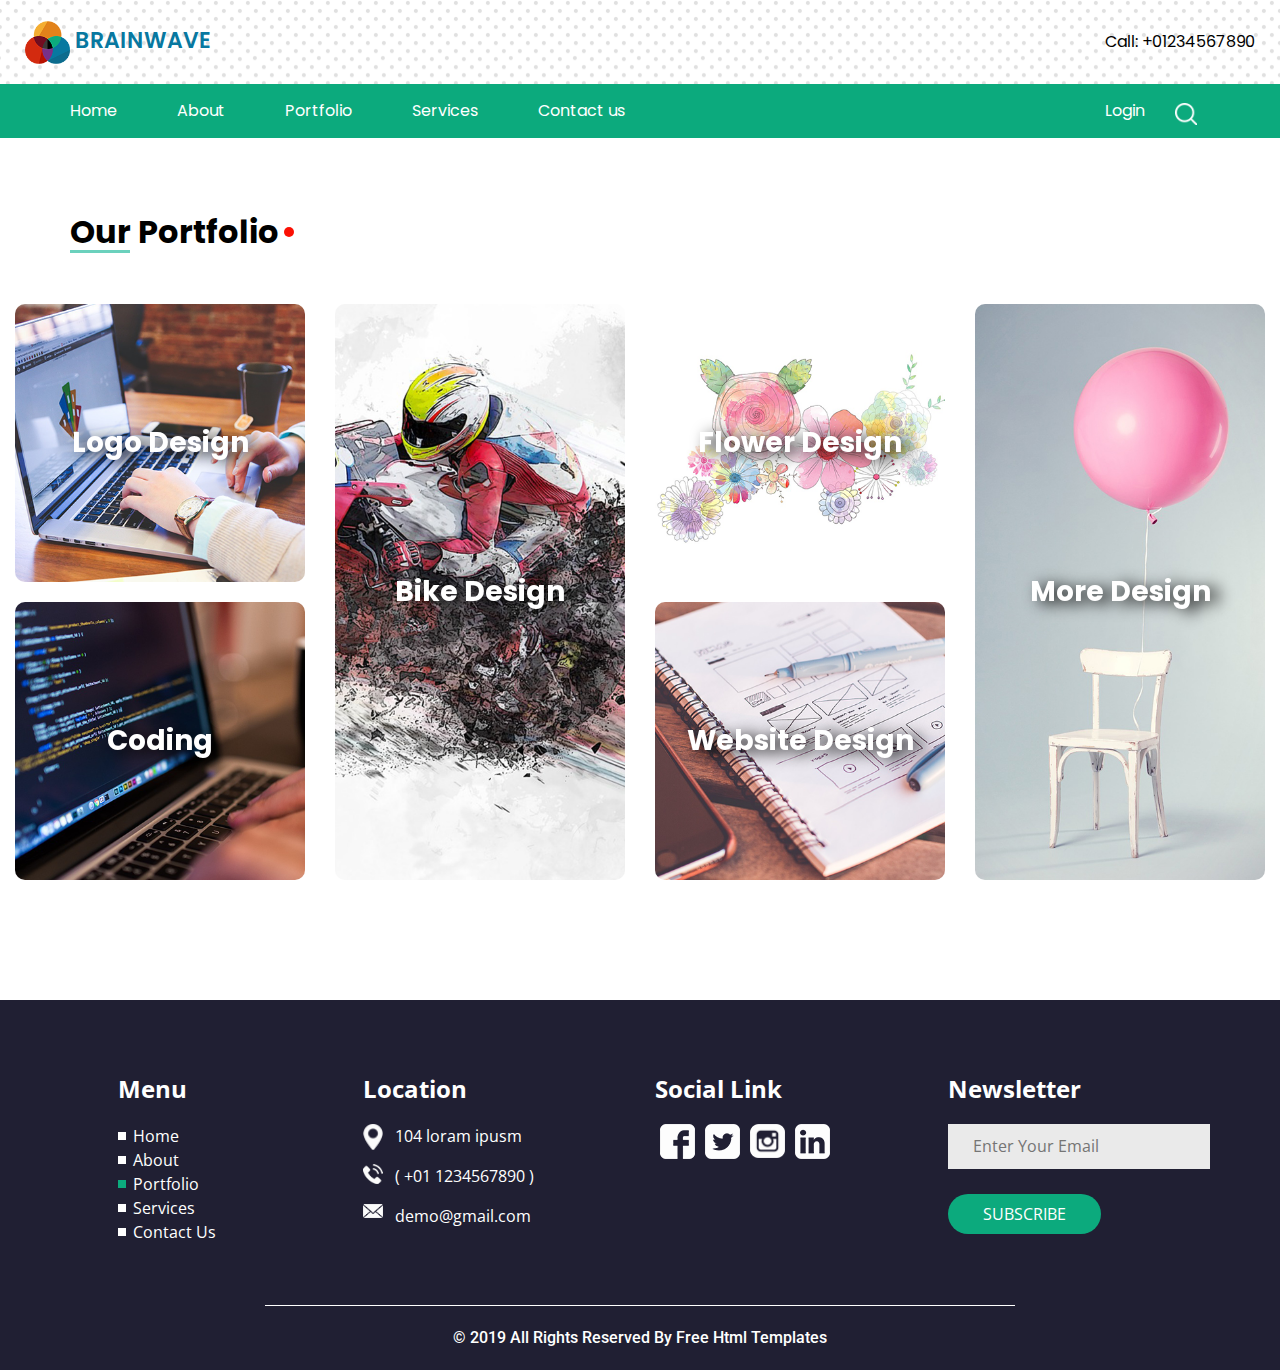
<file: octanet/portfolio.html>
<!DOCTYPE html>
<html lang="en">

<head>
  <!-- Basic -->
  <meta charset="utf-8" />
  <meta http-equiv="X-UA-Compatible" content="IE=edge" />
  <!-- Mobile Metas -->
  <meta name="viewport" content="width=device-width, initial-scale=1, shrink-to-fit=no" />
  <!-- Site Metas -->
  <meta name="keywords" content="" />
  <meta name="description" content="" />
  <meta name="author" content="" />

  <title>Brainwave</title>

  <!-- slider stylesheet -->
  <link rel="stylesheet" type="text/css" href="https://cdnjs.cloudflare.com/ajax/libs/OwlCarousel2/2.1.3/assets/owl.carousel.min.css" />

  <!-- bootstrap core css -->
  <link rel="stylesheet" type="text/css" href="css/bootstrap.css" />

  <!-- fonts style -->
  <link href="https://fonts.googleapis.com/css?family=Open+Sans:400,700|Poppins:400,700|Roboto:400,700&display=swap" rel="stylesheet" />

  <!-- Custom styles for this template -->
  <link href="css/style.css" rel="stylesheet" />
  <!-- responsive style -->
  <link href="css/responsive.css" rel="stylesheet" />
</head>

<body class="sub_page">
  <div class="hero_area">
    <!-- header section strats -->
    <header class="header_section">
      <div class="container-fluid">
        <nav class="navbar navbar-expand-lg custom_nav-container pt-3">
          <a class="navbar-brand" href="index.html">
            <img src="images/logo.png" alt="" />
            <span>
              Brainwave
            </span>
          </a>
          <button class="navbar-toggler" type="button" data-toggle="collapse" data-target="#navbarSupportedContent" aria-controls="navbarSupportedContent" aria-expanded="false" aria-label="Toggle navigation">
            <span class="navbar-toggler-icon"></span>
          </button>

          <div class="collapse navbar-collapse" id="navbarSupportedContent">
            <ul class="navbar-nav ml-auto mr-2">
              <li class="nav-item active">
                <a class="nav-link" href="index.html">Home <span class="sr-only">(current)</span></a>
              </li>
              <li class="nav-item">
                <a class="nav-link" href="about.html">About </a>
              </li>
              <li class="nav-item">
                <a class="nav-link" href="portfolio.html">Portfolio </a>
              </li>
              <li class="nav-item">
                <a class="nav-link" href="service.html">Services</a>
              </li>

              <li class="nav-item">
                <a class="nav-link" href="contact.html">Contact us</a>
              </li>
            </ul>
            <div class="user_option">
              <div class="login_btn-container">
                <a href="">
                  Login
                </a>
              </div>
              <form class="form-inline my-2 my-lg-0">
                <button class="btn  my-2 my-sm-0 nav_search-btn" type="submit"></button>
              </form>
            </div>
          </div>
          <div class="call_btn">
            <a href="">
              Call: +01234567890
            </a>
          </div>
        </nav>
      </div>
    </header>
    <!-- end header section -->


  </div>

  <!-- custom menu -->
  <div class="custom_menu-container">
    <div class="container">
      <div class="custom_menu">
        <ul class="navbar-nav ">
          <li class="nav-item active">
            <a class="nav-link pl-0" href="index.html">Home <span class="sr-only">(current)</span></a>
          </li>
          <li class="nav-item">
            <a class="nav-link" href="about.html">About </a>
          </li>
          <li class="nav-item">
            <a class="nav-link" href="portfolio.html">Portfolio </a>
          </li>
          <li class="nav-item">
            <a class="nav-link" href="service.html">Services</a>
          </li>

          <li class="nav-item">
            <a class="nav-link" href="contact.html">Contact us</a>
          </li>
        </ul>
        <div class="user_option">
          <div class="login_btn-container">
            <a href="">
              Login
            </a>
          </div>
          <form class="form-inline my-2 my-lg-0">
            <button class="btn  my-2 my-sm-0 nav_search-btn" type="submit"></button>
          </form>
        </div>
      </div>
    </div>
  </div>

  <!-- custom menu -->



  <!-- portfolio section -->
  <section class="portfolio_section layout_padding">
    <div class="container">
      <div class="custom_heading-container">
        <h2>
          Our Portfolio
        </h2>
      </div>
    </div>
    <div class="container-fluid">
      <div class="row">
        <div class="col-md-6">
          <div class="row">
            <div class="col-sm-6">
              <div class="box b-1">
                <img src="images/p-1.png" alt="" />
                <h4>
                  Logo Design
                </h4>
              </div>
              <div class="box b-2">
                <img src="images/p-2.png" alt="" />
                <h4>
                  Coding
                </h4>
              </div>
            </div>
            <div class="col-sm-6">
              <div class="box b-3">
                <img src="images/p-3.png" alt="" />
                <h4>
                  Bike Design
                </h4>
              </div>
            </div>
          </div>
        </div>
        <div class="col-md-6">
          <div class="row">
            <div class="col-sm-6">
              <div class="box b-4">
                <img src="images/p-4.png" alt="" />
                <h4>
                  Flower Design
                </h4>
              </div>
              <div class="box b-5">
                <img src="images/p-5.png" alt="" />
                <h4>
                  Website Design
                </h4>
              </div>
            </div>
            <div class="col-sm-6">
              <div class="box b-6">
                <img src="images/p-6.jpg" alt="" />
                <h4>
                  More Design
                </h4>
              </div>
            </div>
          </div>
        </div>
      </div>
    </div>
  </section>

  <!-- end portfolio section -->



  <!-- info section -->
  <section class="info_section layout_padding-top layout_padding2-bottom">
    <div class="container">
      <div class="row">
        <div class="col-md-6 col-lg-3">
          <div class="info_links pl-lg-5">
            <h4>
              Menu
            </h4>
            <ul>
              <li>
                <a href="index.html">
                  Home
                </a>
              </li>
              <li>
                <a href="about.html">
                  About
                </a>
              </li>
              <li class="active">
                <a class="" href="portfolio.html">Portfolio </a>
              </li>
              <li>
                <a class="" href="service.html">Services</a>
              </li>
              <li>
                <a href="contact.html">
                  Contact Us
                </a>
              </li>
            </ul>
          </div>
        </div>
        <div class="col-md-6 col-lg-3">
          <div class="info_contact">
            <h4>
              Location
            </h4>
            <div>
              <img src="images/location.png" alt="" />
              <p>
                104 loram ipusm
              </p>
            </div>
            <div>
              <img src="images/telephone.png" alt="" />
              <p>
                ( +01 1234567890 )
              </p>
            </div>
            <div>
              <img src="images/envelope.png" alt="" />
              <p>
                demo@gmail.com
              </p>
            </div>
          </div>
        </div>

        <div class="col-md-6 col-lg-3">
          <div class="info_social">
            <h4>
              Social Link
            </h4>
            <div class="social_container">
              <div>
                <a href="">
                  <img src="images/facebook-logo.png" alt="" />
                </a>
              </div>
              <div>
                <a href="">
                  <img src="images/twitter-logo.png" alt="" />
                </a>
              </div>
              <div>
                <a href="">
                  <img src="images/instagram.png" alt="" />
                </a>
              </div>
              <div>
                <a href="">
                  <img src="images/linkedin-sign.png" alt="" />
                </a>
              </div>
            </div>
          </div>
        </div>
        <div class="col-md-6 col-lg-3">
          <div class="info_form">
            <h4>
              Newsletter
            </h4>
            <form action="#">
              <input type="text" placeholder="Enter Your Email" />
              <button type="submit">
                Subscribe
              </button>
            </form>
          </div>
        </div>
      </div>
    </div>
  </section>

  <!-- end info_section -->
  <!-- footer section -->
  <footer class="container-fluid footer_section">
    <p>
      &copy; 2019 All Rights Reserved By
      <a href="https://html.design/">Free Html Templates</a>
    </p>
  </footer>
  <!-- footer section -->

  <script src="js/jquery-3.4.1.min.js"></script>
  <script src="js/bootstrap.js"></script>
  <script src="js/circles.min.js"></script>
  <script src="js/custom.js"></script>

</body>

</html>
</file>
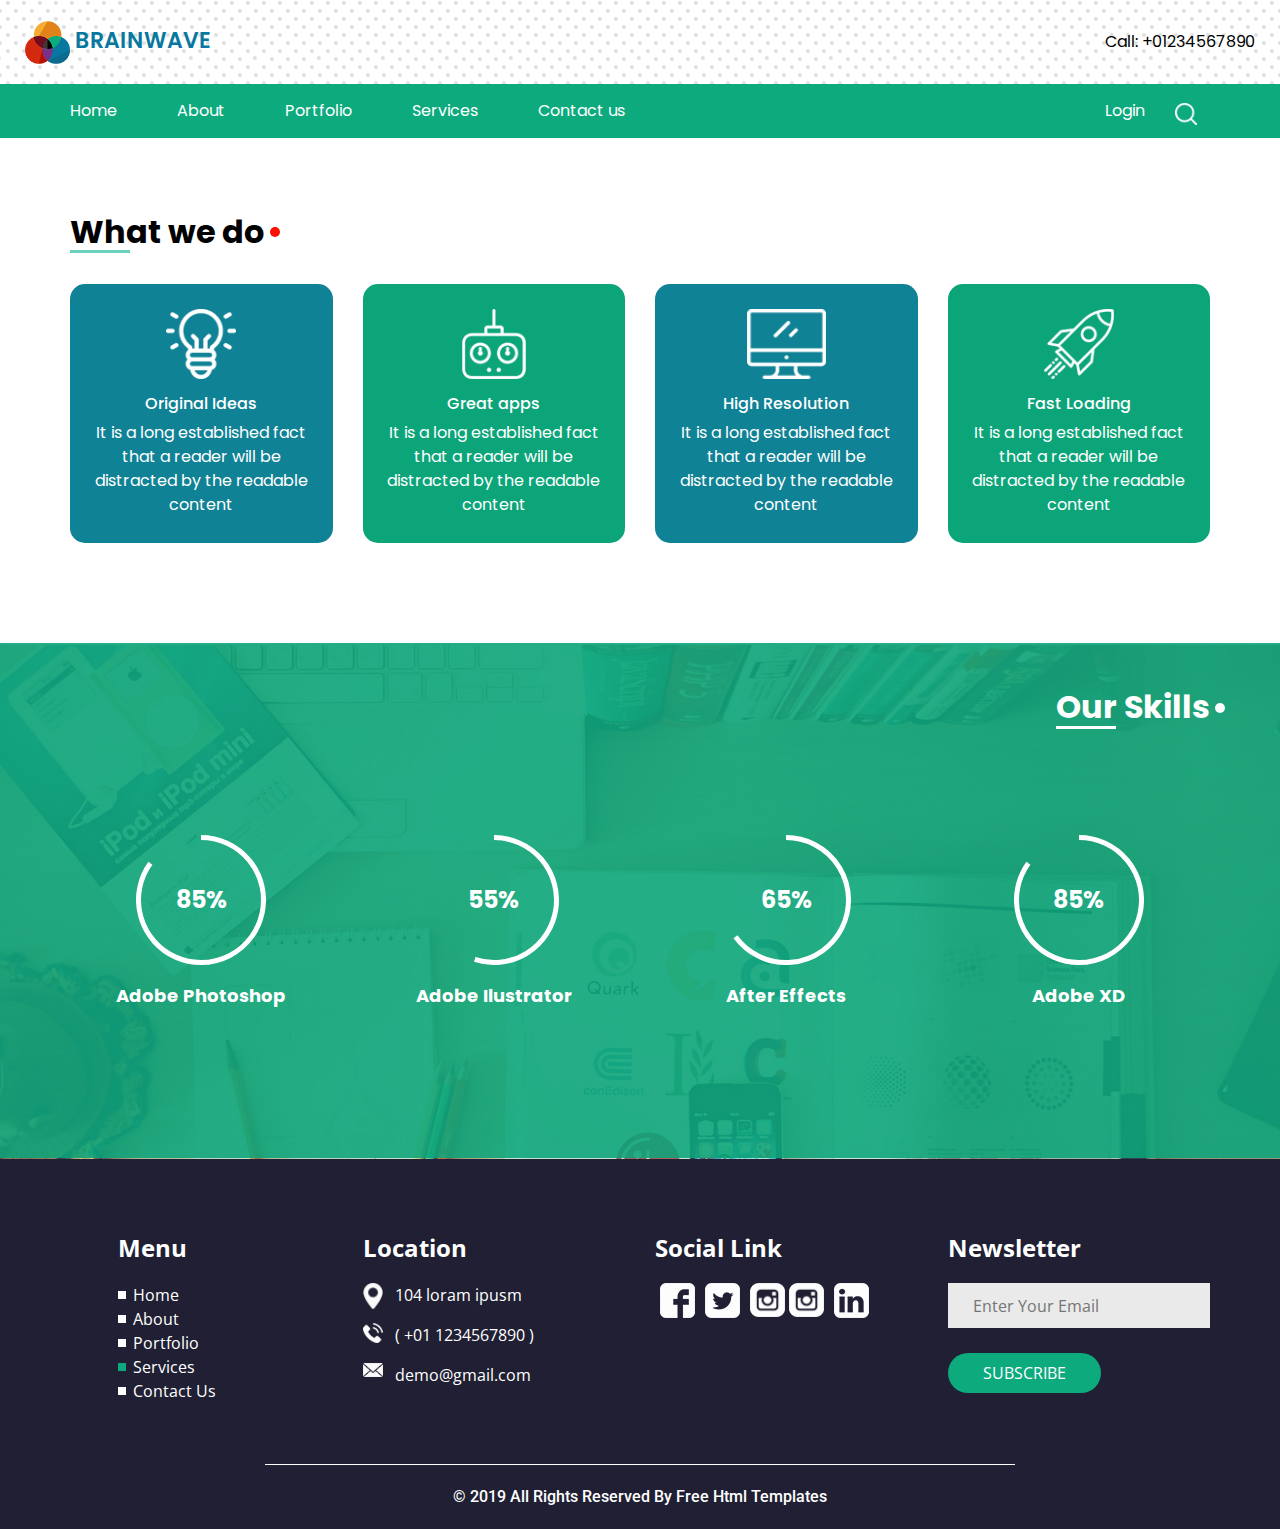
<file: octanet/service.html>
<!DOCTYPE html>
<html lang="en">

<head>
  <!-- Basic -->
  <meta charset="utf-8" />
  <meta http-equiv="X-UA-Compatible" content="IE=edge" />
  <!-- Mobile Metas -->
  <meta name="viewport" content="width=device-width, initial-scale=1, shrink-to-fit=no" />
  <!-- Site Metas -->
  <meta name="keywords" content="" />
  <meta name="description" content="" />
  <meta name="author" content="" />

  <title>Brainwave</title>

  <!-- slider stylesheet -->
  <link rel="stylesheet" type="text/css" href="https://cdnjs.cloudflare.com/ajax/libs/OwlCarousel2/2.1.3/assets/owl.carousel.min.css" />

  <!-- bootstrap core css -->
  <link rel="stylesheet" type="text/css" href="css/bootstrap.css" />

  <!-- fonts style -->
  <link href="https://fonts.googleapis.com/css?family=Open+Sans:400,700|Poppins:400,700|Roboto:400,700&display=swap" rel="stylesheet" />

  <!-- Custom styles for this template -->
  <link href="css/style.css" rel="stylesheet" />
  <!-- responsive style -->
  <link href="css/responsive.css" rel="stylesheet" />
</head>

<body class="sub_page">
  <div class="hero_area">
    <!-- header section strats -->
    <header class="header_section">
      <div class="container-fluid">
        <nav class="navbar navbar-expand-lg custom_nav-container pt-3">
          <a class="navbar-brand" href="index.html">
            <img src="images/logo.png" alt="" />
            <span>
              Brainwave
            </span>
          </a>
          <button class="navbar-toggler" type="button" data-toggle="collapse" data-target="#navbarSupportedContent" aria-controls="navbarSupportedContent" aria-expanded="false" aria-label="Toggle navigation">
            <span class="navbar-toggler-icon"></span>
          </button>

          <div class="collapse navbar-collapse" id="navbarSupportedContent">
            <ul class="navbar-nav ml-auto mr-2">
              <li class="nav-item active">
                <a class="nav-link" href="index.html">Home <span class="sr-only">(current)</span></a>
              </li>
              <li class="nav-item">
                <a class="nav-link" href="about.html">About </a>
              </li>
              <li class="nav-item">
                <a class="nav-link" href="portfolio.html">Portfolio </a>
              </li>
              <li class="nav-item">
                <a class="nav-link" href="service.html">Services</a>
              </li>

              <li class="nav-item">
                <a class="nav-link" href="contact.html">Contact us</a>
              </li>
            </ul>
            <div class="user_option">
              <div class="login_btn-container">
                <a href="">
                  Login
                </a>
              </div>
              <form class="form-inline my-2 my-lg-0">
                <button class="btn  my-2 my-sm-0 nav_search-btn" type="submit"></button>
              </form>
            </div>
          </div>
          <div class="call_btn">
            <a href="">
              Call: +01234567890
            </a>
          </div>
        </nav>
      </div>
    </header>
    <!-- end header section -->


  </div>

  <!-- custom menu -->
  <div class="custom_menu-container">
    <div class="container">
      <div class="custom_menu">
        <ul class="navbar-nav ">
          <li class="nav-item active">
            <a class="nav-link pl-0" href="index.html">Home <span class="sr-only">(current)</span></a>
          </li>
          <li class="nav-item">
            <a class="nav-link" href="about.html">About </a>
          </li>
          <li class="nav-item">
            <a class="nav-link" href="portfolio.html">Portfolio </a>
          </li>
          <li class="nav-item">
            <a class="nav-link" href="service.html">Services</a>
          </li>

          <li class="nav-item">
            <a class="nav-link" href="contact.html">Contact us</a>
          </li>
        </ul>
        <div class="user_option">
          <div class="login_btn-container">
            <a href="">
              Login
            </a>
          </div>
          <form class="form-inline my-2 my-lg-0">
            <button class="btn  my-2 my-sm-0 nav_search-btn" type="submit"></button>
          </form>
        </div>
      </div>
    </div>
  </div>

  <!-- custom menu -->

  <!-- do section -->
  <section class="do_section layout_padding">
    <div class="container">
      <div class="custom_heading-container">
        <h2>
          What we do
        </h2>
      </div>
      <div class="row">
        <div class="col-md-3 col-sm-6">
          <div class="content-box bg-red">
            <div class="img-box">
              <img src="images/idea.png" alt="" />
            </div>
            <div class="detail-box">
              <h6>
                Original Ideas
              </h6>
              <p>
                It is a long established fact that a reader will be distracted
                by the readable content
              </p>
            </div>
          </div>
        </div>
        <div class="col-md-3 col-sm-6">
          <div class="content-box bg-green">
            <div class="img-box">
              <img src="images/controller.png" alt="" />
            </div>
            <div class="detail-box">
              <h6>
                Great apps
              </h6>
              <p>
                It is a long established fact that a reader will be distracted
                by the readable content
              </p>
            </div>
          </div>
        </div>
        <div class="col-md-3 col-sm-6">
          <div class="content-box bg-red">
            <div class="img-box">
              <img src="images/monitor.png" alt="" />
            </div>
            <div class="detail-box">
              <h6>
                High Resolution
              </h6>
              <p>
                It is a long established fact that a reader will be distracted
                by the readable content
              </p>
            </div>
          </div>
        </div>
        <div class="col-md-3 col-sm-6">
          <div class="content-box bg-green">
            <div class="img-box">
              <img src="images/rocket-ship.png" alt="" />
            </div>
            <div class="detail-box">
              <h6>
                Fast Loading
              </h6>
              <p>
                It is a long established fact that a reader will be distracted
                by the readable content
              </p>
            </div>
          </div>
        </div>
      </div>
    </div>
  </section>

  <!-- end do section -->
  <!-- skill section -->

  <section class="skill_section layout_padding2">
    <div class="container">
      <div class="custom_heading-container">
        <h2>
          Our Skills
        </h2>
      </div>
      <div class="skill_padding">
        <div class="row">
          <div class="col-md-3 col-sm-6">
            <div class="box">
              <div class="circle" id="circles-1"></div>
              <h6>
                Adobe Photoshop
              </h6>
            </div>
          </div>
          <div class="col-md-3 col-sm-6">
            <div class="box">
              <div class="circle" id="circles-2"></div>
              <h6>
                Adobe Ilustrator
              </h6>
            </div>
          </div>
          <div class="col-md-3 col-sm-6">
            <div class="box">
              <div class="circle" id="circles-3"></div>
              <h6>
                After Effects
              </h6>
            </div>
          </div>
          <div class="col-md-3 col-sm-6">
            <div class="box">
              <div class="circle" id="circles-4"></div>
              <h6>
                Adobe XD
              </h6>
            </div>
          </div>
        </div>
      </div>
    </div>
  </section>

  <!-- end skill section -->




  <!-- info section -->
  <section class="info_section layout_padding-top layout_padding2-bottom">
    <div class="container">
      <div class="row">
        <div class="col-md-6 col-lg-3">
          <div class="info_links pl-lg-5">
            <h4>
              Menu
            </h4>
            <ul>
              <li>
                <a href="index.html">
                  Home
                </a>
              </li>
              <li>
                <a href="about.html">
                  About
                </a>
              </li>
              <li>
                <a class="" href="portfolio.html">Portfolio </a>
              </li>
              <li class="active">
                <a class="" href="service.html">Services</a>
              </li>
              <li>
                <a href="contact.html">
                  Contact Us
                </a>
              </li>
            </ul>
          </div>
        </div>
        <div class="col-md-6 col-lg-3">
          <div class="info_contact">
            <h4>
              Location
            </h4>
            <div>
              <img src="images/location.png" alt="" />
              <p>
                104 loram ipusm
              </p>
            </div>
            <div>
              <img src="images/telephone.png" alt="" />
              <p>
                ( +01 1234567890 )
              </p>
            </div>
            <div>
              <img src="images/envelope.png" alt="" />
              <p>
                demo@gmail.com
              </p>
            </div>
          </div>
        </div>

        <div class="col-md-6 col-lg-3">
          <div class="info_social">
            <h4>
              Social Link
            </h4>
            <div class="social_container">
              <div>
                <a href="">
                  <img src="images/facebook-logo.png" alt="" />
                </a>
              </div>
              <div>
                <a href="">
                  <img src="images/twitter-logo.png" alt="" />
                </a>
              </div>
              <div>
                <a href="">
                  <img src="images/instagram.png" alt="" />
                  <img src="images/instagram.png" alt="" />
                </a>
              </div>
              <div>
                <a href="">
                  <img src="images/linkedin-sign.png" alt="" />
                </a>
              </div>
            </div>
          </div>
        </div>
        <div class="col-md-6 col-lg-3">
          <div class="info_form">
            <h4>
              Newsletter
            </h4>
            <form action="#">
              <input type="text" placeholder="Enter Your Email" />
              <button type="submit">
                Subscribe
              </button>
            </form>
          </div>
        </div>
      </div>
    </div>
  </section>

  <!-- end info_section -->

  <!-- footer section -->
  <footer class="container-fluid footer_section">
    <p>
      &copy; 2019 All Rights Reserved By
      <a href="https://html.design/">Free Html Templates</a>
    </p>
  </footer>
  <!-- footer section -->

  <script src="js/jquery-3.4.1.min.js"></script>
  <script src="js/bootstrap.js"></script>
  <script src="js/circles.min.js"></script>
  <script src="js/custom.js"></script>

</body>

</html>
</file>
<file: octanet/css/style.css>
body {
  font-family: 'Poppins', sans-serif;
  color: #101010;
  background-color: #ffffff;
}

.layout_padding {
  padding: 75px 0;
}

.layout_padding2 {
  padding: 45px 0;
}

.layout_padding2-top {
  padding-top: 45px;
}

.layout_padding2-bottom {
  padding-bottom: 45px;
}

.layout_padding-top {
  padding-top: 75px;
}

.layout_padding-bottom {
  padding-bottom: 75px;
}

.custom_heading-container {
  display: -webkit-box;
  display: -ms-flexbox;
  display: flex;
}

.custom_heading-container h2 {
  color: #000000;
  font-weight: 700;
  position: relative;
}

.custom_heading-container h2::before {
  content: "";
  width: 60px;
  height: 3px;
  position: absolute;
  left: 0;
  bottom: -2px;
  background-color: #6bd1bd;
}

.custom_heading-container h2::after {
  content: "";
  width: 10px;
  height: 10px;
  position: absolute;
  top: 50%;
  right: -15px;
  -webkit-transform: translateY(-50%);
          transform: translateY(-50%);
  background-color: #fb1004;
  border-radius: 100%;
}

/*header section*/
.hero_area {
  height: 100vh;
  background-image: url(../images/hero-bg.png);
}

.sub_page .hero_area {
  height: auto;
}

.hero_area.sub_pages {
  height: auto;
}

.header_section .active a {
  color: #0caa7d !important;
}

.header_section .call_btn {
  margin-left: auto;
}

.header_section .call_btn a {
  color: #000000;
}

.header_section .container-fluid {
  padding-right: 25px;
  padding-left: 25px;
}

.header_section .nav_container {
  margin: 0 auto;
}

.custom_nav-container.navbar-expand-lg .navbar-nav .nav-link {
  padding: 10px 30px;
  color: #070101;
  text-align: center;
}

.custom_nav-container .user_option {
  display: -webkit-box;
  display: -ms-flexbox;
  display: flex;
  -webkit-box-orient: vertical;
  -webkit-box-direction: normal;
      -ms-flex-direction: column;
          flex-direction: column;
  -webkit-box-align: center;
      -ms-flex-align: center;
          align-items: center;
}

.custom_nav-container .user_option .login_btn-container a {
  display: inline-block;
  padding: 10px 30px;
  color: #070101;
  text-align: center;
}

a,
a:hover,
a:focus {
  text-decoration: none;
}

a:hover,
a:focus {
  color: initial;
}

.btn,
.btn:focus {
  outline: none !important;
  -webkit-box-shadow: none;
          box-shadow: none;
}

.nav_search-btn {
  background-image: url(../images/search-icon-black.png);
  background-size: 22px;
  background-repeat: no-repeat;
  width: 35px;
  height: 35px;
  padding: 0;
  border: none;
}

.navbar-brand img {
  width: 45px;
}

.navbar-brand,
.navbar-brand:hover {
  color: #0878a0;
  font-size: 22px;
  font-weight: 600;
  text-transform: uppercase;
}

.custom_nav-container {
  z-index: 99999;
  padding: 15px 0;
}

.custom_nav-container .navbar-toggler {
  outline: none;
}

.custom_nav-container .navbar-toggler .navbar-toggler-icon {
  background-image: url(../images/menu.png);
  background-size: 55px;
}

/*end header section*/
.slider_section {
  margin-top: -75px;
}

.slider_section .row {
  -webkit-box-align: center;
      -ms-flex-align: center;
          align-items: center;
}

.slider_section .detail-box h1 {
  font-size: 4rem;
  font-weight: bold;
}

.slider_section .detail-box p {
  margin: 15px 0;
}

.slider_section .detail-box a {
  display: inline-block;
  padding: 10px 45px;
  background-color: #16889c;
  color: #ffffff;
  border-radius: 0;
  margin-top: 15px;
}

.slider_section .detail-box a:hover {
  background-color: #b00b03;
  color: #ffffff;
}

.slider_section .img-box img {
  width: 100%;
}

.slider_section .carousel-control-prev,
.slider_section .carousel-control-next {
  position: absolute;
  left: 2.5%;
  width: 45px;
  height: 45px;
  border: none;
  top: 47%;
}

.slider_section .carousel-control-prev {
  -webkit-transform: translate(-50%, 55px);
          transform: translate(-50%, 55px);
}

.carousel-control-prev,
.carousel-control-next {
  background-color: #0caa7d;
  background-repeat: no-repeat;
  background-size: 10px;
  background-position: center;
  opacity: 1;
  border-radius: 7px;
}

.carousel-control-prev:hover,
.carousel-control-next:hover {
  background-color: #fb1004;
}

.carousel-control-prev {
  background-image: url(../images/left-arrow-black.png);
}

.carousel-control-prev:hover {
  background-image: url(../images/left-arrow-white.png);
}

.carousel-control-next {
  background-image: url(../images/right-arrow-black.png);
}

.carousel-control-next:hover {
  background-image: url(../images/right-arrow-white.png);
}

.menu_fixed-position {
  position: fixed;
  top: 0;
  width: 100%;
  z-index: 99999999999999999999999999;
}

.custom_menu-container {
  background-color: #0caa7d;
}

.custom_menu-container .custom_menu {
  display: -webkit-box;
  display: -ms-flexbox;
  display: flex;
  -webkit-box-pack: justify;
      -ms-flex-pack: justify;
          justify-content: space-between;
}

.custom_menu-container .custom_menu .navbar-nav {
  display: -webkit-box;
  display: -ms-flexbox;
  display: flex;
  -webkit-box-orient: horizontal;
  -webkit-box-direction: normal;
      -ms-flex-direction: row;
          flex-direction: row;
}

.custom_menu-container .custom_menu .navbar-nav .nav-link {
  padding: 15px 30px;
  color: #ffffff;
  text-align: center;
}

.custom_menu-container .custom_menu .user_option {
  display: -webkit-box;
  display: -ms-flexbox;
  display: flex;
  -webkit-box-align: end;
      -ms-flex-align: end;
          align-items: flex-end;
}

.custom_menu-container .custom_menu .user_option .login_btn-container a {
  display: inline-block;
  padding: 15px 30px;
  color: #ffffff;
  text-align: center;
}

.custom_menu-container .nav_search-btn {
  background-image: url(../images/search-icon.png);
}

.about_section .row {
  -webkit-box-align: center;
      -ms-flex-align: center;
          align-items: center;
}

.about_section .img-box img {
  width: 100%;
}

.about_section .detail-box p {
  margin-top: 25px;
}

.about_section .detail-box a {
  display: inline-block;
  padding: 12px 45px;
  background-color: #13727d;
  color: #ffffff;
  border-radius: 10px;
  margin-top: 25px;
}

.about_section .detail-box a:hover {
  background-color: #b00b03;
  color: #ffffff;
}

.do_section .content-box {
  color: #ffffff;
  text-align: center;
  padding: 10px 15px;
  border-radius: 15px;
  margin: 25px 0;
}

.do_section .content-box img {
  height: 70px;
  margin: 15px;
}

.do_section .content-box.bg-red {
  background-color: #108296;
}

.do_section .content-box.bg-green {
  background-color: #0ca57a;
}

.skill_section {
  background-image: url(../images/skill-bg.jpg);
  background-size: cover;
  background-repeat: no-repeat;
}

.skill_section .row .col-md-3 {
  display: -webkit-box;
  display: -ms-flexbox;
  display: flex;
  -webkit-box-pack: center;
      -ms-flex-pack: center;
          justify-content: center;
  text-align: center;
  color: #ffffff;
  margin: 25px 0;
}

.skill_section .row .col-md-3 h6 {
  font-weight: bold;
  margin-top: 20px;
  font-size: 18px;
}

.skill_section .skill_padding {
  padding: 75px 0;
}

.skill_section .custom_heading-container {
  -webkit-box-pack: end;
      -ms-flex-pack: end;
          justify-content: flex-end;
}

.skill_section .custom_heading-container h2 {
  color: #ffffff;
}

.skill_section .custom_heading-container h2::before, .skill_section .custom_heading-container h2::after {
  background-color: #ffffff;
}

.skill_section .progress_text {
  font-size: 24px !important;
  color: #ffffff;
  font-weight: bold;
}

.portfolio_section .row .col-md-6 {
  margin: 45px 0;
}

.portfolio_section .box {
  position: relative;
  border-radius: 10px;
  overflow: hidden;
}

.portfolio_section .box.b-1, .portfolio_section .box.b-4 {
  margin-bottom: 20px;
}

.portfolio_section .box img {
  width: 100%;
}

.portfolio_section .box h4 {
  position: absolute;
  top: 50%;
  left: 50%;
  -webkit-transform: translate(-50%, -50%);
          transform: translate(-50%, -50%);
  width: 100%;
  text-align: center;
  color: #ffffff;
  font-weight: bold;
  font-size: 28px;
  -webkit-filter: drop-shadow(8px 3px 8px #000000);
          filter: drop-shadow(8px 3px 8px #000000);
}

.client_section .custom_heading-container {
  -webkit-box-pack: center;
      -ms-flex-pack: center;
          justify-content: center;
}

.client_section .client_container {
  display: -webkit-box;
  display: -ms-flexbox;
  display: flex;
  -webkit-box-align: start;
      -ms-flex-align: start;
          align-items: flex-start;
}

.client_section .client_box {
  background-color: #f3f3f3;
  margin-left: 25px;
  margin-right: 25px;
  padding: 25px;
  border-radius: 20px;
}

.client_section .client_box.b-2 {
  margin-top: 135px;
}

.client_section .client_box .client-id {
  display: -webkit-box;
  display: -ms-flexbox;
  display: flex;
  -webkit-box-align: end;
      -ms-flex-align: end;
          align-items: flex-end;
}

.client_section .client_box .client-id .img-box {
  border-radius: 10px;
  overflow: hidden;
}

.client_section .client_box .client-id .img-box img {
  width: 100%;
}

.client_section .client_box .client-id .name {
  margin-left: 10px;
}

.client_section .client_box .client-id .name h5 {
  text-transform: uppercase;
  color: #0caa7d;
  font-weight: bold;
}

.client_section .client_box .detail {
  margin-top: 25px;
}

.client_section .carousel-control-prev,
.client_section .carousel-control-next {
  width: 60PX;
  height: 60PX;
  border-radius: 100%;
  top: 40%;
  background-size: 10px;
}

.client_section .carousel-control-prev {
  left: -75px;
}

.client_section .carousel-control-next {
  right: -75px;
}

.contact_section {
  background-color: #0ca57a;
  color: #fff;
  background-size: cover;
  background-repeat: no-repeat;
}

.contact_section .row {
  -webkit-box-align: center;
      -ms-flex-align: center;
          align-items: center;
}

.contact_section h2 {
  margin-bottom: 45px;
  font-family: 'Roboto', sans-serif;
  font-weight: bold;
}

.contact_section form {
  padding-right: 35px;
}

.contact_section input {
  width: 100%;
  border: 0;
  height: 50px;
  border-radius: 25px;
  margin-bottom: 25px;
  padding-left: 25px;
  background-color: #ffffff;
  border: 1px solid #bbbbbb;
  outline: none;
  color: #101010;
}

.contact_section input::-webkit-input-placeholder {
  color: #131313;
}

.contact_section input:-ms-input-placeholder {
  color: #131313;
}

.contact_section input::-ms-input-placeholder {
  color: #131313;
}

.contact_section input::placeholder {
  color: #131313;
}

.contact_section input.message-box {
  height: 120px;
}

.contact_section button {
  background-color: #2386a1;
  padding: 15px 55px;
  outline: none;
  border: none;
  border-radius: 30px;
  color: #fff;
  font-family: 'Roboto', sans-serif;
}

.contact_section button:hover {
  background-color: #fb5c1d;
}

.info_section {
  background-color: #201f33;
  color: #ffffff;
  font-family: 'Open Sans', sans-serif;
}

.info_section h4 {
  font-weight: bold;
  margin-bottom: 20px;
}

.info_links ul {
  padding-left: 15px;
}

.info_links ul .active::before {
  background-color: #0caa7d;
}

.info_links ul li {
  list-style-type: none;
  position: relative;
}

.info_links ul li::before {
  content: "";
  left: -15px;
  top: 50%;
  position: absolute;
  width: 8px;
  height: 8px;
  background-color: #ffffff;
  -webkit-transform: translateY(-50%);
          transform: translateY(-50%);
}

.info_links ul li a {
  color: #ffffff;
}

.info_form input {
  width: 100%;
  border: none;
  height: 45px;
  margin-bottom: 25px;
  padding-left: 25px;
  background-color: #eaeaea;
  outline: none;
  color: #101010;
}

.info_form button {
  background-color: #0caa7d;
  padding: 8px 35px;
  outline: none;
  border: none;
  border-radius: 30px;
  color: #fff;
  text-transform: uppercase;
}

.info_form button:hover {
  background-color: #097a5a;
}

.info_social .social_container {
  display: -webkit-box;
  display: -ms-flexbox;
  display: flex;
}

.info_social .social_container a {
  margin: 0 5px;
}

.info_social .social_container a img {
  width: 35px;
}

.info_contact > div {
  display: -webkit-box;
  display: -ms-flexbox;
  display: flex;
  -webkit-box-align: start;
      -ms-flex-align: start;
          align-items: flex-start;
}

.info_contact > div img {
  width: 20px;
  height: auto;
  margin-right: 12px;
}

/* footer section*/
.footer_section {
  background-color: #201f33;
  font-weight: 500;
  font-family: 'Roboto', sans-serif;
}

.footer_section p {
  border-top: 1px solid #ffffff;
  width: 60%;
  color: #ffffff;
  margin: 0 auto;
  text-align: center;
  padding: 20px 35px;
}

.footer_section a {
  color: #ffffff;
}
/*# sourceMappingURL=style.css.map */
</file>
<file: octanet/css/responsive.css>
@media (max-width: 1120px) {
    .contact_section .col-lg-4.offset-lg-2.col-md-5.offset-md-1 {
        margin-top: 45px;
        margin-bottom: 45px;
    }
}

@media (max-width: 992px) {
    .header_section .call_btn {
        display: none;
    }

    .custom_menu-container {
        display: none;
    }

    .slider_section {
        margin: 0;
    }

    .client_section .client_container {
        flex-direction: column;
    }

    .client_section .client_box.b-2 {
        margin-top: 45px;
    }


    .info_section .col-lg-3 {
        margin: 25px auto;
        text-align: center;
    }

    .info_links ul {
        display: flex;
        flex-direction: column;
        align-items: center;
    }

    .info_contact>div {
        justify-content: center;
    }

    .info_social .social_container {
        justify-content: center;
    }

}

@media (max-width: 768px) {
    .hero_area {
        height: auto;
    }

    .slider_section {
        padding: 75px 0;
    }

    .client_section .carousel-control-prev,
    .client_section .carousel-control-next {
        display: none;
    }

    .contact_section form {
        padding: 0;
    }

    .contact_section button {
        margin: auto;
    }


    .footer_section p {
        width: 100%;
    }

    .client_section .client_box {
        margin-left: auto;
        margin-right: auto;
    }

    .slider_section .img-box {
        margin-top: 25px;
    }
}

@media (max-width: 576px) {

    .slider_section .carousel-control-prev,
    .slider_section .carousel-control-next {
        display: none;
    }

    .skill_section .custom_heading-container {
        justify-content: center;
    }

    .slider_section {
        padding: 45px 0;
    }

    .portfolio_section .box {
        margin-bottom: 20px;
    }
}

@media (max-width: 480px) {}

@media (max-width: 420px) {}

@media (max-width: 360px) {}

@media (min-width: 1200px) {
    .container {
        max-width: 1170px;
    }
}

@media (min-width: 992px) {
    .navbar-expand-lg .navbar-collapse {
        display: none !important;
    }
}
</file>
